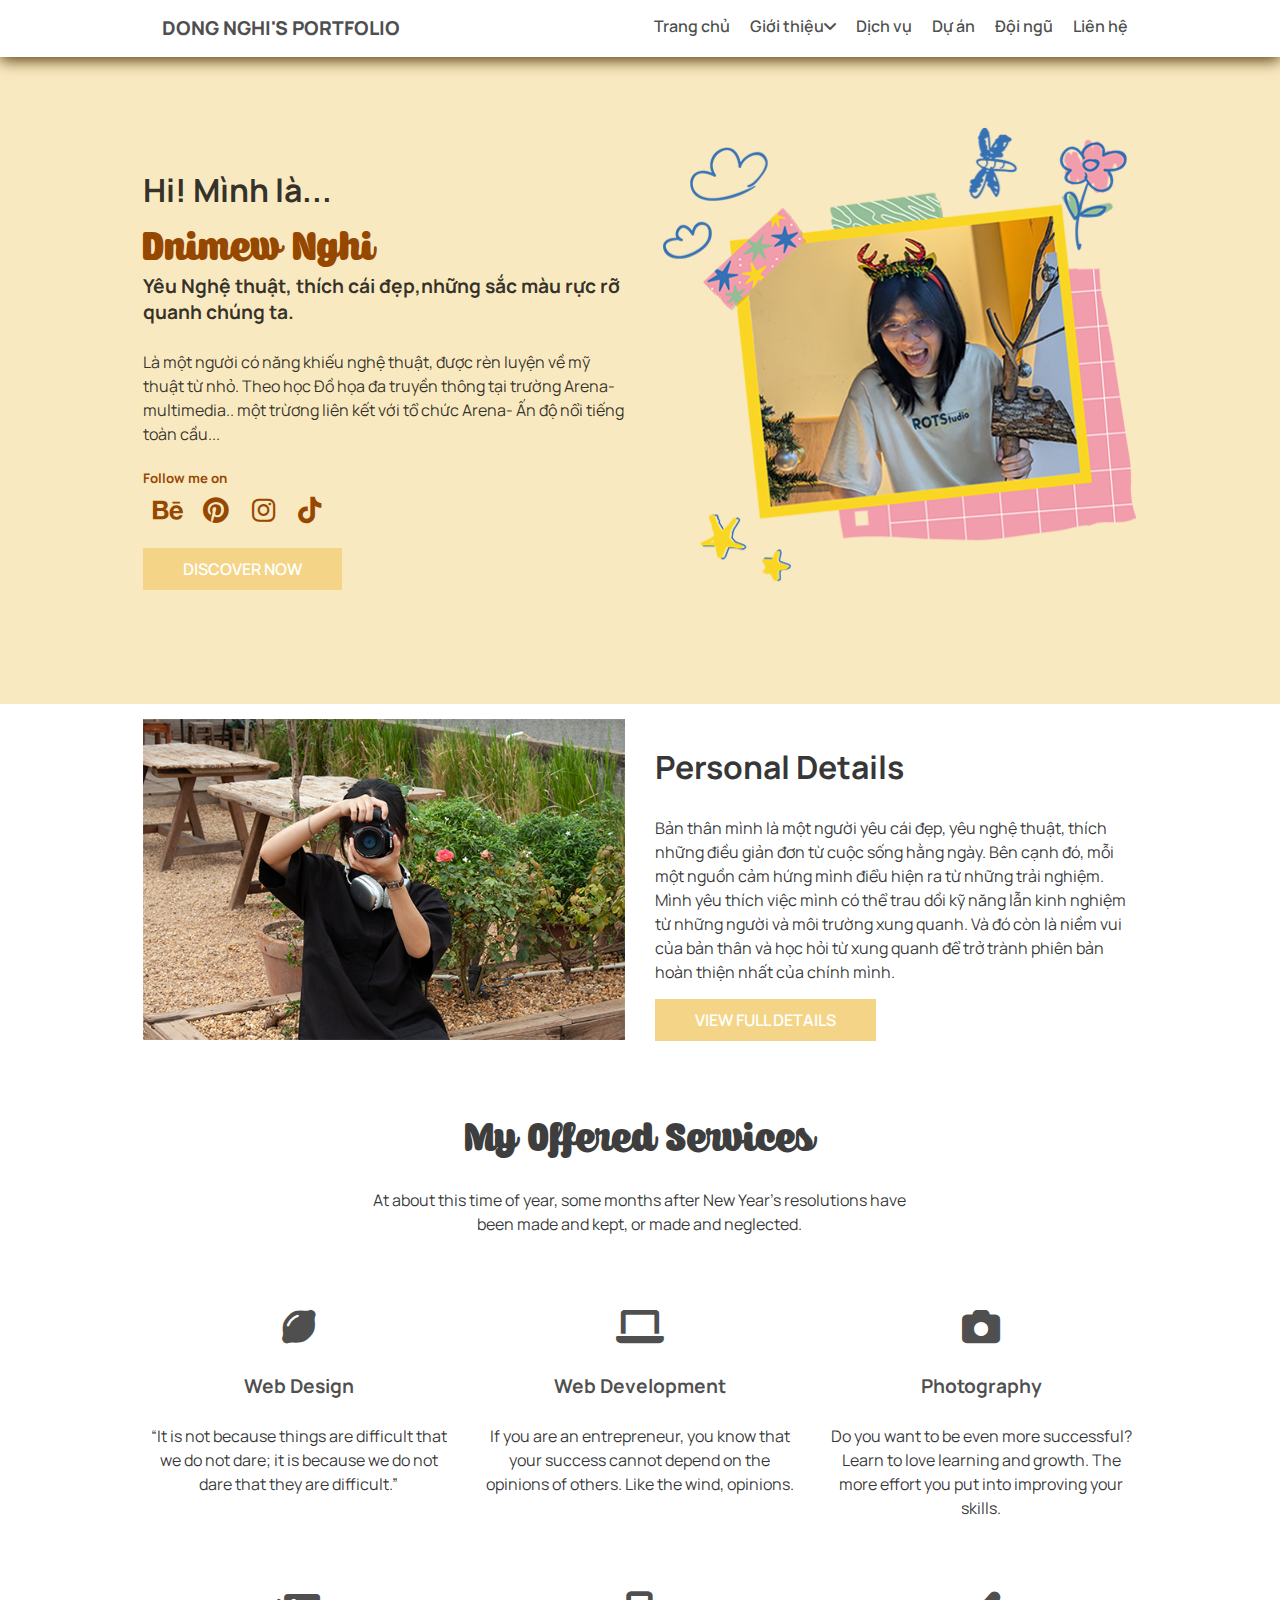
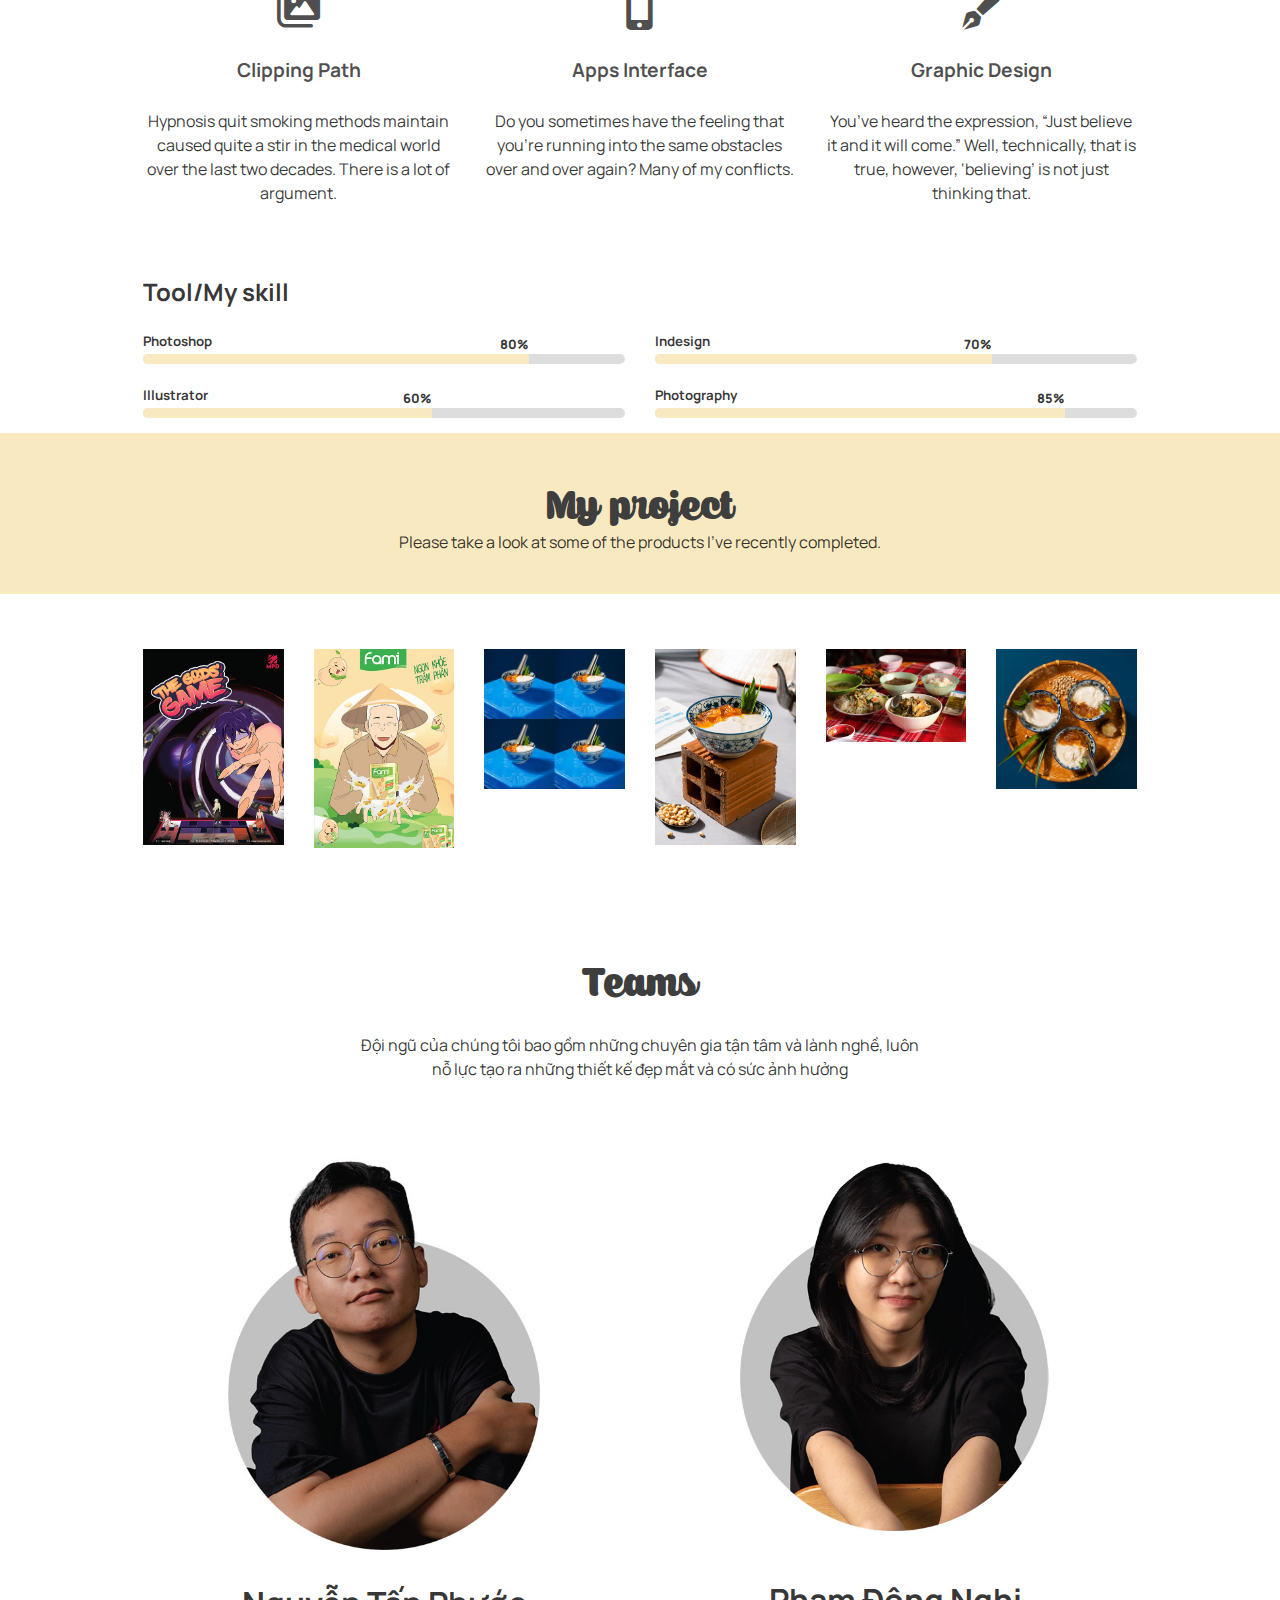
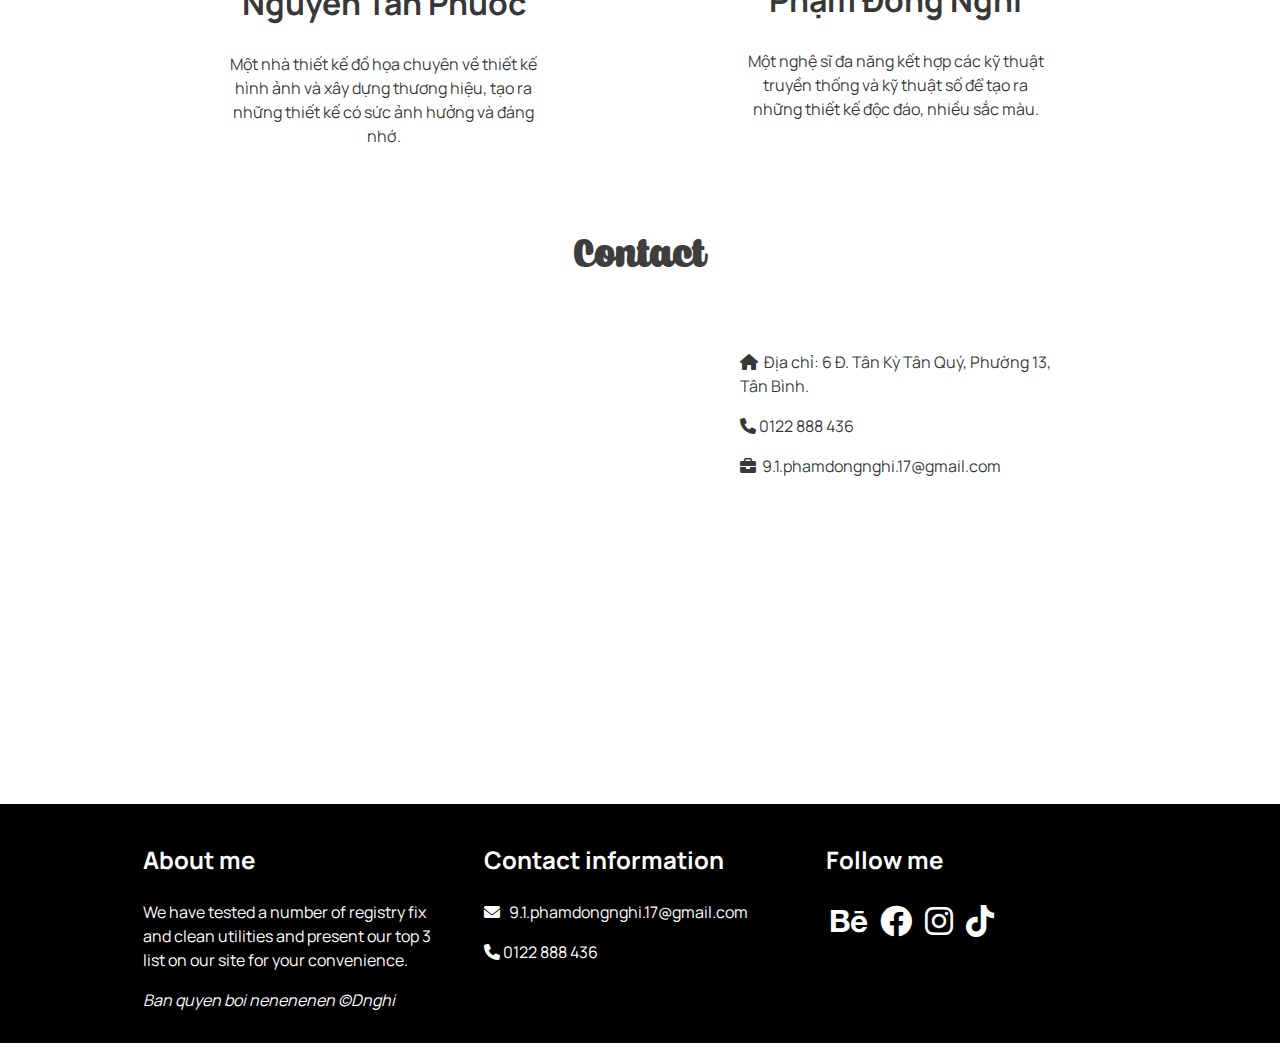
<file: index.html>
<!doctype html>
<html>
<head>
<meta charset="utf-8">
<meta name="viewport" content="width=device-width, initial-scale=1">
<title>Dni's Porfolio</title>
<link rel="icon" href="images/Asset 6@4x.png">
<link rel="stylesheet" href="css/MAIN-STYLE.css">
<link rel="stylesheet" href="css/all.css">
<link href="https://fonts.googleapis.com/css2?family=Material+Symbols+Outlined:wght@100&icon_names=favorite,home,search,settings" rel="stylesheet" />
<link rel="stylesheet" href="https://cdnjs.cloudflare.com/ajax/libs/font-awesome/6.0.0-beta3/css/all.min.css">
<link rel="stylesheet" href="dist/css/lightbox.css">
	</head>
<body>
<nav class="box-shadow-example text-menu">
  <div class="container "> 
	  <a href="index.html" class="nav-brand">DONG NGHI'S PORTFOLIO</a>
    <button type="button" class="btn-toggle" style="font-size: 20px"> &#9776; 
    <!--<span class="fa-solid fa-bars fa-lg"></span>--> 
    
	  </button>
    <div id="menu">
      <ul>
        <li><a href="index.html">Trang chủ</a></li>
        <li><a href="#" id="btn-dropdown">Giới thiệu<span class="fa-solid fa-angle-down"></span></a>
          <ul id="dropdown-menu">
            <li><a href="about.html#cv">My CV</a></li>
            <li><a href="about.html#skill">My skill</a></li>
           <!-- <li><a href="about.html#test">Cảm nhận</a></li>-->
          </ul>
        </li>
        <li><a href="service.html">Dịch vụ</a></li>
        <li><a href="project.html">Dự án</a></li>
        <li><a href="myteam.html">Đội ngũ</a></li>
        <li><a href="contact.html"> Liên hệ </a></li>
      </ul>
    </div>
  </div>
</nav>
<section id="hero" class="bg-primary-5">
  <div class="container">
    <div class="row align-item-center">
      <div class="col-12 col-md-6">
        <h2 class="mt-1 mb-55">Hi! Mình là...</h2>
        <h1 class="mb-5 mb-55"> <span class="text-primary">Dnimew Nghi</span></h1>
        <h4><span class="text-primary"></span>Yêu Nghệ thuật, thích cái đẹp,những sắc màu rực rỡ quanh chúng ta. </h4>
        <p>Là một người có năng khiếu nghệ thuật, được rèn luyện về mỹ thuật từ nhỏ. Theo học Đồ họa đa truyền thông tại trường Arena-multimedia.. một trừơng liên kết với tổ chức Arena- Ấn độ nổi tiếng toàn cầu... </p>
        
        <h5 class="ss-icon"><span class="text-primary">Follow me on</span><br>
          <a href="https://www.behance.net/gallery/214092505/D-an-Sem-1-B-NDTH-BOARDGAME-MPD" class="text-primary"> <i class="fa-brands fa-behance fa-2x "></i></a><a href="#"  class="text-primary"><i class="fa-brands fa-pinterest fa-2x "></i> </a> 
			<a href="https://www.instagram.com/dgnii.mdih_/" class="text-primary"><i class="fa-brands fa-instagram fa-2x "></i></a> 
			<a href="https://www.tiktok.com/@dn.ngi?is_from_webapp=1&sender_device=pc"  class="text-primary"><i class="fa-brands fa-tiktok fa-2x "></i></a> </h5>
        <p class="mt-5"><a href="#about" class="btn-primary btn"> discover now</a></p>
      </div>
      <div class="col-12 col-md-6"> <img src="images/nghiii.png" alt="" class="img-100 ml-2" > </div>
    </div>
  </div>
</section>
<section id="about" >
  <div class="container">
    <div class="row ">
      <div class="col-12 col-md-6"><img src="images/Untitled-2.png" alt="" class="img-100"></div>
      <div class="cccol-12 col-md-6">
      <!--  <h5>About Me</h5>-->
        <h2>Personal Details</h2>
        <p class="mb-5"> Bản thân mình là một người yêu cái đẹp, yêu nghệ thuật, thích những điều giản đơn từ cuộc sống hằng ngày. Bên cạnh đó, mỗi một nguồn cảm hứng mình điểu hiện ra từ những trải nghiệm. Mình yêu thích việc mình có thể trau dồi kỹ năng lẫn kinh nghiệm từ những người và môi trường xung quanh. Và đó còn là niềm vui của bản thân và học hỏi từ xung quanh để trở trành phiên bản hoàn thiện nhất của chính mình. 
          
          
        </p>
        <p><a href="#services" class="btn-primary btn ">View Full Details</a></p>
      </div>
    </div>
  </div>
</section>
	<section id="services">
	  <div class="container ">
		<div class="row ">
		  <div class="col-12 col-md-12 col-lg-7 mx-auto text-center ">
			<h1>My Offered Services</h1>
			<p>At about this time of year, some months after New Year’s resolutions have been made and kept, or made and neglected.</p>
		  </div>
		</div>
		<div class="row text-center">
		  <div class="col-12 col-md-6 col-lg-4">
			<h4><a href="#"> <i class="fa-solid fa-lemon fa-2x"></i><br>
			  <br>
			  Web Design</a></h4>
			<p> “It is not because things are difficult that we do not dare; it is because we do not dare that they are difficult.”</p>
		  </div>
		  <div class="col-12 col-md-6 col-lg-4">
			<h4><a href="#"><i class="fa-solid fa-laptop fa-2x"></i><br>
			  <br>
			  Web Development</a></h4>
			<p>If you are an entrepreneur, you know that your success cannot depend on the opinions of others. Like the wind, opinions.</p>
		  </div>
		  <div class="col-12 col-md-6 col-lg-4">
			<h4><a href="#"><i class="fa-solid fa-camera fa-2x "></i><br>
			  <br>
			  Photography</a></h4>
			<p>Do you want to be even more successful? Learn to love learning and growth. The more effort you put into improving your skills.</p>
		  </div>
		  <div class="col-12 col-md-6 col-lg-4">
			<h4><a href="#"><i class="fa-solid fa-images fa-2x"></i><br>
			  <br>
			  Clipping Path</a></h4>
			<p>Hypnosis quit smoking methods maintain caused quite a stir in the medical world over the last two decades. There is a lot of argument.</p>
		  </div>
		  <div class="col-12 col-md-6 col-lg-4">
			<h4><a href="#"><i class="fa-solid fa-mobile-screen-button fa-2x"></i><br>
			  <br>
			  Apps Interface</a></h4>
			<p>Do you sometimes have the feeling that you’re running into the same obstacles over and over again? Many of my conflicts.</p>
		  </div>
		  <div class="col-12 col-md-6 col-lg-4">
			<h4><a href="#"><i class="fa-solid fa-pen-fancy fa-2x"></i><br>
			  <br>
			  Graphic Design</a></h4>
			<p>You’ve heard the expression, “Just believe it and it will come.” Well, technically, that is true, however, ‘believing’ is not just thinking that.</p>
		  </div>
		</div>
	  </div>
	</section>
<div class="container">
	<div class="row align-item-end">
	<div class="col-12 col-md-6">
	<h3>Tool/My skill</h3>
<h5 class="mb-1">Photoshop</h5>	
	<div class="progress-bar">
		<div class="bg-primary-5 progress" style="width:80%">
		<span>80%</span>
		</div>
		</div>
<h5 class="mb-1">Illustrator</h5>	
	<div class="progress-bar">
		<div class="bg-primary-5 progress" style="width:60%">
		<span>60%</span>
		</div>
		</div>	
		</div>
	
	<div class="col-12 col-md-6">
<h5 class="mb-1">Indesign</h5>	
	<div class="progress-bar">
		<div class="bg-primary-5 progress" style="width:70%">
		<span>70%</span>
		</div>
		</div>
<h5 class="mb-1">Photography</h5>	
	<div class="progress-bar">
		<div class="bg-primary-5 progress" style="width:85%">
		<span>85%</span>
		</div>
		</div>	
		</div>
	</div>
	</div>
<section class="td-trang">
	<div class="text-center">
	<h1>My project</h1>
		<p>Please take a look at some of the products I’ve recently completed.</p>
	</div>
</section>
	<section id="project" class="py-40">
	<div class="container">
		<div class="row">
			<div class="col-6 col-md-3 col-lg-2">
				<a href="images/New folder/pos1@4x.jpg" data-lightbox="roadtrip" data-title="Poster Boardgame MPD" >
			<img src="images/New folder/pos1@4x.jpg" alt="" class="img-100">
			</a>
<!--		<h4>xin chao tui la meo</h4>-->
				
		</div>
		<div class="col-6 col-md-3 col-lg-2">
			<a href="images/New folder/1734180478774.jpg" data-lightbox="roadtrip" data-title="illustration" >
		<img src="images/New folder/1734180478774.jpg" alt="" class="img-100">
			</a>
		<!--<h4>xin chao tui la meo</h4>-->
		</div>
		<div class="col-6 col-md-3 col-lg-2">
			<a href="images/New folder/2.jpg" data-lightbox="roadtrip" data-title="TauHuConcept" >
		<img src="images/New folder/2.jpg" alt="" class="img-100">
			</a>
		<!--<h4>xin chao tui la meo </h4>-->
		</div>
			<div class="col-6 col-md-3 col-lg-2">
				<a href="images/New folder/7.jpg" data-lightbox="roadtrip" data-title="TauHuConcept" >
			<img src="images/New folder/7.jpg" alt="" class="img-100">
			</a>
<!--		<h4>xin chao tui la meo</h4>-->
		</div>
			
		<div class="col-6 col-md-3 col-lg-2">
			<a href="images/New folder/about/cúng-.jpg" data-lightbox="roadtrip" data-title="thocungphatme" >
		<img src="images/New folder/about/cúng-.jpg" alt="" class="img-100">
				</a>
<!--		<h4>xin chao tui la meo</h4>-->
		</div>
		<div class="col-6 col-md-3 col-lg-2">
		<a href="images/New folder/8.jpg" data-lightbox="roadtrip" data-title="TauHuConcept" >
			<img src="images/New folder/8.jpg" alt="" class="img-100">
			</a>
		<!--<h4>xin chao tui la meo</h4>-->
			
		</div>
			
			
		</div>
	</div>
	</section>
	
<section id="testimonial"></section>
<section id="team">
	<div class="container">
		<div class="row">
		
		  <div class="col-12 col-md-12 col-lg-7 mx-auto text-center ">
			<h1>Teams</h1>
			<p>Đội ngũ của chúng tôi bao gồm những chuyên gia tận tâm và lành nghề, luôn nỗ lực tạo ra những thiết kế đẹp mắt và có sức ảnh hưởng</p>
		  </div>
		
			<div class="col-12 col-md-12 col-lg-12 mx-auto text-center">		<!--<h1 class="text-highlight-1 mb-3"> Gặp gỡ <span>đội ngũ của chúng tôi</span> </h1>-->
				<!--<h4>Đội ngũ của chúng tôi bao gồm những chuyên gia tận tâm và lành nghề, luôn nỗ lực tạo ra những thiết kế đẹp mắt và có sức ảnh hưởng.</h4>-->
			</div>
			<div class="col-12 col-md-5 col-lg-4 mx-auto text-center">
			<img src="images/phuoc@4x.jpg" alt="phuoc" class="img-100">
				<h2>Nguyễn Tấn Phước</h2>
				<p>Một nhà thiết kế đồ họa chuyên về thiết kế hình ảnh và xây dựng thương hiệu, tạo ra những thiết kế có sức ảnh hưởng và đáng nhớ.</p>
			</div>
			<div class="col-12 col-md-5 col-lg-4 mx-auto text-center">
			<img src="images/nghi@4x.jpg" alt="nghi" class="img-100 mb-4">
				<h2>Phạm Đông Nghi</h2>
				<p>Một nghệ sĩ đa năng kết hợp các kỹ thuật truyền thống và kỹ thuật số để tạo ra những thiết kế độc đáo, nhiều sắc màu.</p>
			</div>
		</div>
	</div>
	</section>
<section id="contact"></section>
	<div class="container">
	<div class="row">
		 <div class="col-12 col-md-12 col-lg-7 mx-auto text-center ">
			<h1>Contact</h1>
			
		  </div>
	  <div class="col-12 col-md-7">
			<iframe src="https://www.google.com/maps/embed?pb=!1m18!1m12!1m3!1d6591.109851986282!2d106.63038296425565!3d10.80385442754362!2m3!1f0!2f0!3f0!3m2!1i1024!2i768!4f13.1!3m3!1m2!1s0x31752987a20d4471%3A0x108636426c82ae2f!2sArena%20Multimedia!5e0!3m2!1svi!2s!4v1734171869579!5m2!1svi!2s" width="100%" height="450" style="border:0;" allowfullscreen="" loading="lazy" referrerpolicy="no-referrer-when-downgrade"></iframe>
	  </div>
	  <div class="col-12 col-md-4">
		<p><i class="fa-solid fa-house"></i> &nbsp;Địa chỉ: 6 Đ. Tân Kỳ Tân Quý, Phường 13, Tân Bình.</p>
		<p><i class="fa-solid fa-phone"></i>&nbsp;0122 888 436</p>
		  <p><i class="fa-solid fa-briefcase"></i>&nbsp; 9.1.phamdongnghi.17@gmail.com</p>
		</div>
		</div>
	</div>
<footer class="bg-primary-6 text-light-white">
  <div class="container">
    <div class="row">
      <div class="col-12 col-md-6 col-lg-4">
        <h3>About me</h3>
        <p>We have tested a number of registry fix and clean utilities and present our top 3 list on our site for your convenience.</p>
        <p><i>Ban quyen boi nenenenen &copy;Dnghi</i></p>
      </div>
      <div class="col-12 col-md-6 col-lg-4">
       <h3>Contact information</h3>
        <p><i class="fa-solid fa-envelope"></i> &nbsp; 9.1.phamdongnghi.17@gmail.com</p>
        <p><i class="fa-solid fa-phone"></i>&nbsp;0122 888 436</p>
      </div>
      <div class="col-12 col-md-6 col-lg-4">
        <h3>Follow me</h3>
	  <p class="ss-icon-1 ">
		  <a href="https://www.behance.net/nghiphm7" class="text-light-white"><i class="fa-brands fa-behance fa-2x"></i></a>
		  <a href="https://www.facebook.com/bix.pham" class="text-light-white"><i class="fa-brands fa-facebook fa-2x"></i></a>
			<a href="https://www.instagram.com/dgnii.mdih_/" class="text-light-white"><i class="fa-brands fa-instagram fa-2x"></i></a>
			<a href="https://www.tiktok.com/@dn.ngi?is_from_webapp=1&sender_device=pc" class="text-light-white"><i class="fa-brands fa-tiktok fa-2x"></i></a>
			
		</p>
		  
      </div>
    </div>
  </div>
</footer>
<script src="https://ajax.googleapis.com/ajax/libs/jquery/3.7.1/jquery.min.js"></script>
<script> 
$(document).ready(function(){
  $(".btn-toggle").click(function(){
    $("#menu").slideToggle("fast");
  });
		$("#btn-dropdown").click(function(){
    $("#dropdown-menu").slideToggle("fast");
  });
});
</script>
	<script type="text/javascript" src="dist/js/lightbox.min.js"></script>

</body>
</html>
</file>
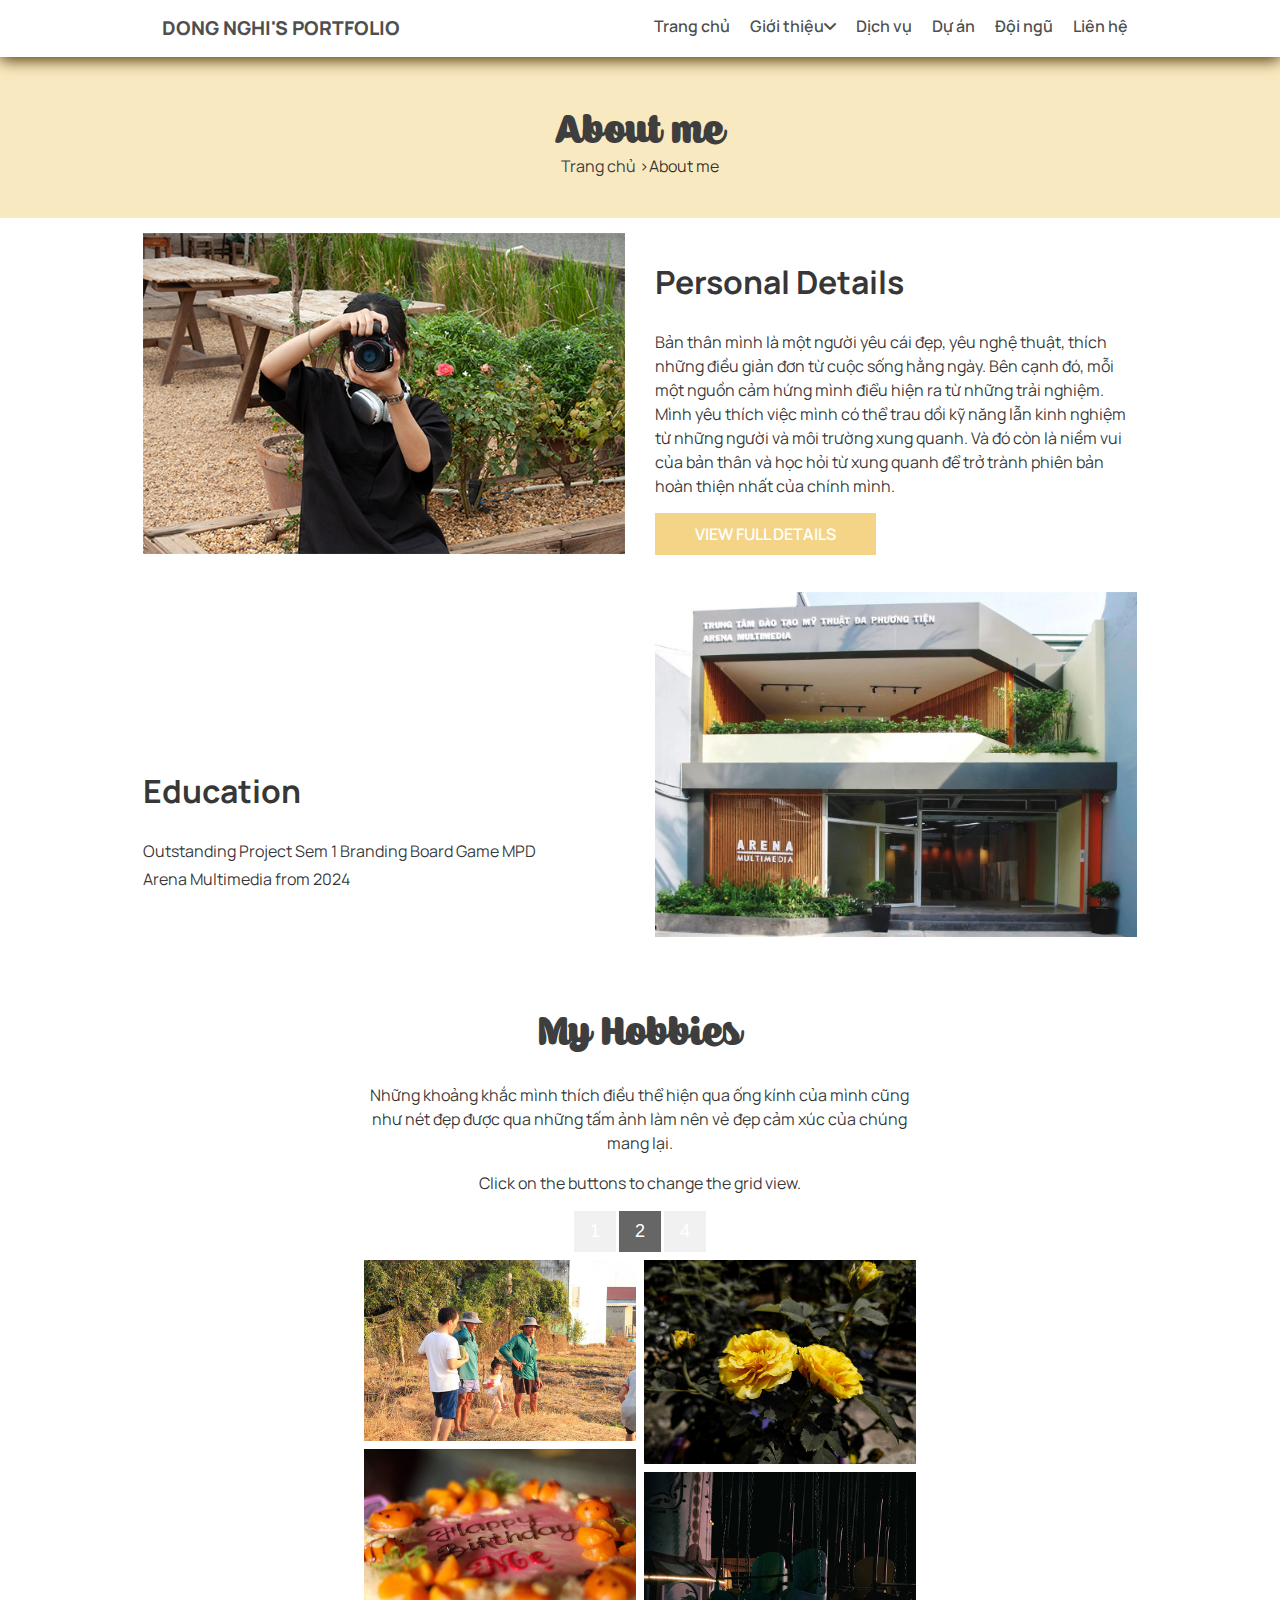
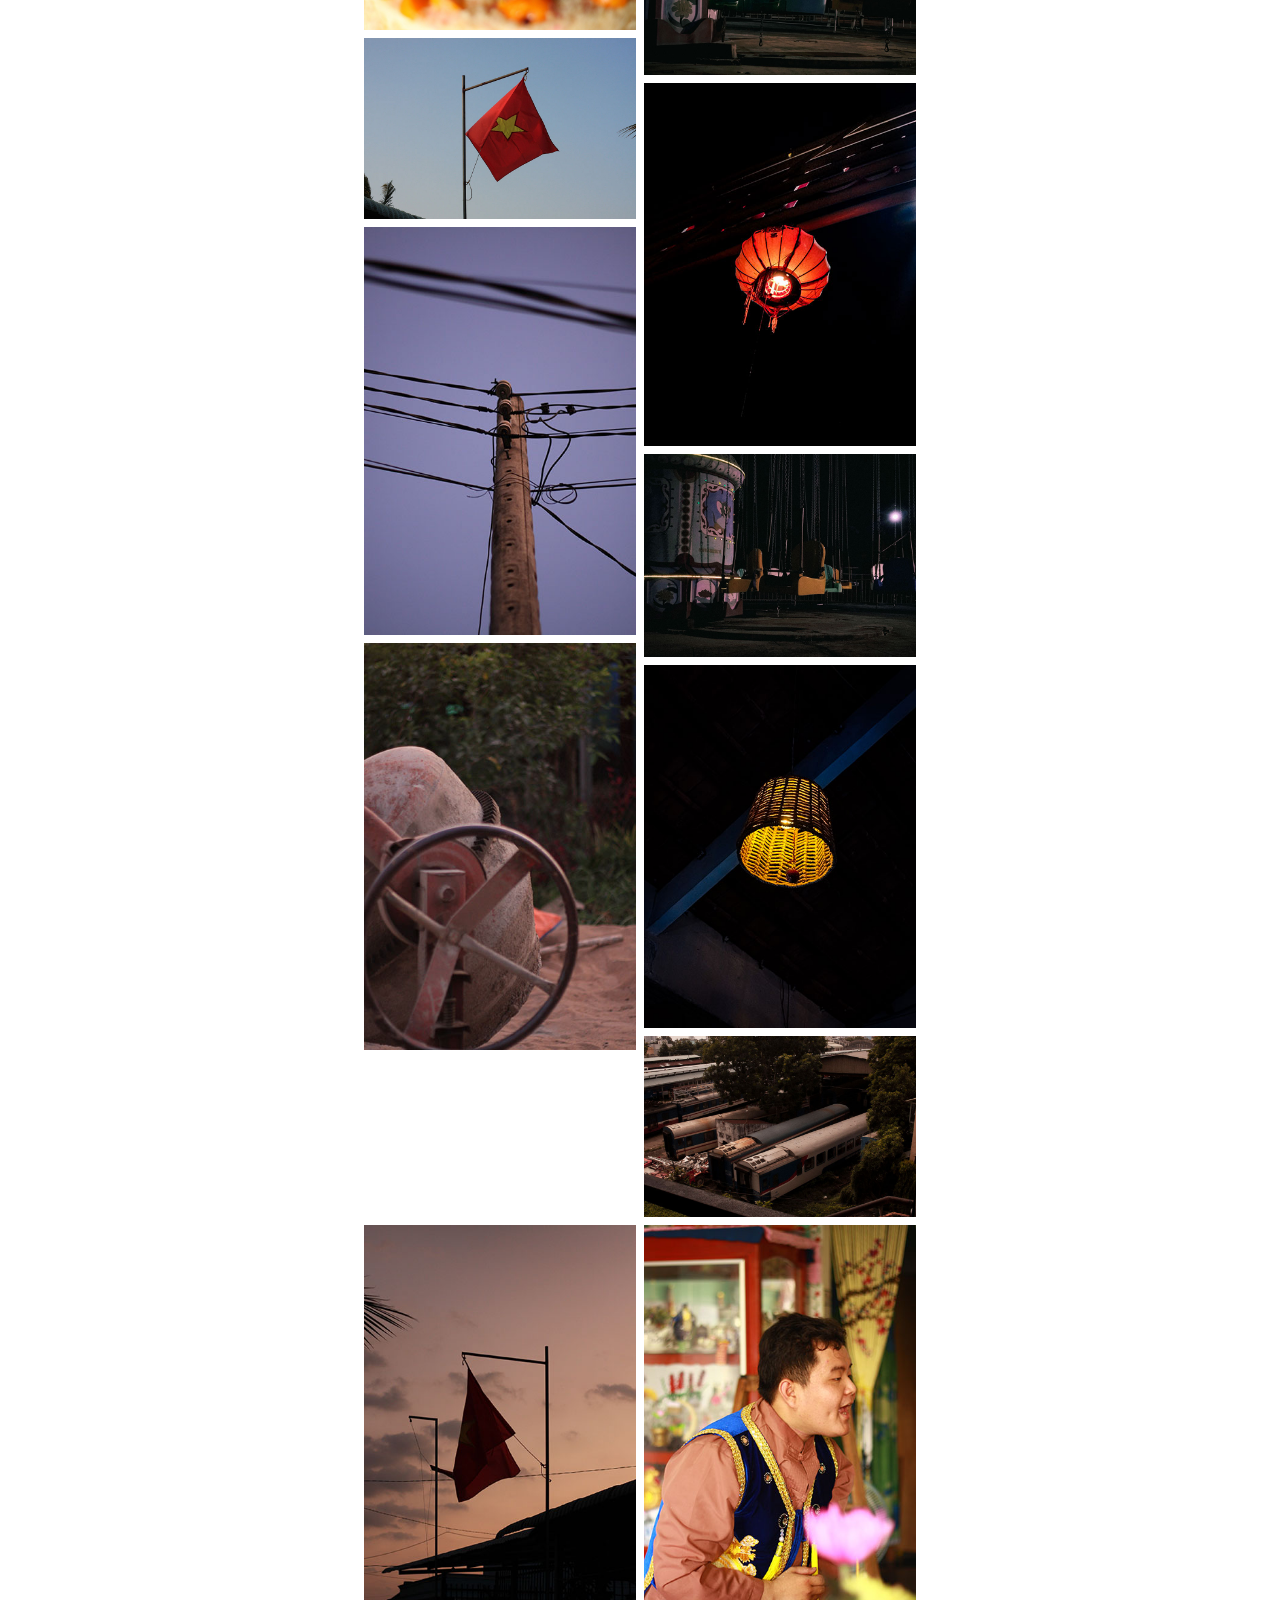
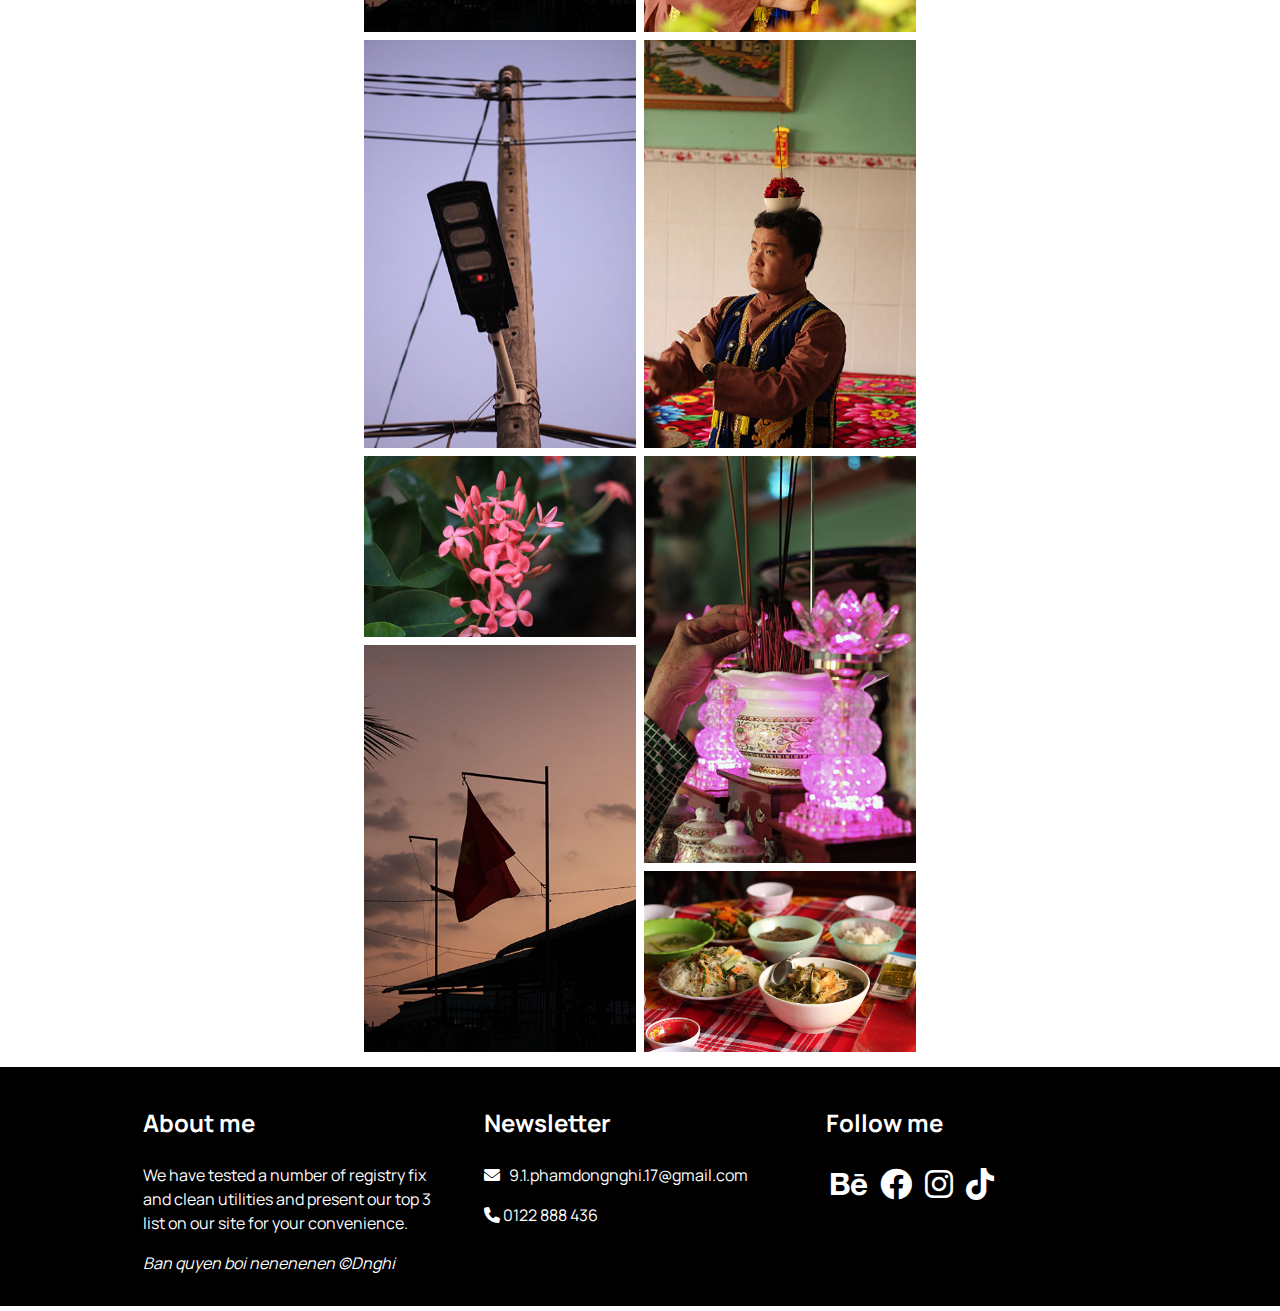
<file: about.html>
<!doctype html>
<html>
<head>
<meta charset="utf-8">
<meta name="viewport" content="width=device-width, initial-scale=1">
<title>Dni's Porfolio</title>
<link rel="icon" href="images/Asset 6@4x.png">
<link rel="stylesheet" href="css/MAIN-STYLE.css">
<link rel="stylesheet" href="css/all.css">
<link href="https://fonts.googleapis.com/css2?family=Material+Symbols+Outlined:wght@100&icon_names=favorite,home,search,settings" rel="stylesheet" />
<link rel="stylesheet" href="https://cdnjs.cloudflare.com/ajax/libs/font-awesome/6.0.0-beta3/css/all.min.css">
</head>
<nav class="box-shadow-example text-menu ">
  <div class="container"> <a href="index.html" class="nav-brand">DONG NGHI'S PORTFOLIO</a>
    <button type="button" class="btn-toggle" style="font-size: 20px"> &#9776; 
    <!--<span class="fa-solid fa-bars fa-lg"></span>--> 
    
    </button>
    <div id="menu">
      <ul>
        <li><a href="index.html">Trang chủ</a></li>
        <li><a href="#" id="btn-dropdown">Giới thiệu<span class="fa-solid fa-angle-down"></span></a>
          <ul id="dropdown-menu">
            <li><a href="about.html#cv">My CV</a></li>
            <li><a href="about.html#skill">My skill</a></li>
            <!--<li><a href="about.html#test">Cảm nhận</a></li>-->
          </ul>
        </li>
        <li><a href="service.html">Dịch vụ</a></li>
        <li><a href="project.html">Dự án</a></li>
        <li><a href="myteam.html">Đội ngũ</a></li>
        <li><a href="contact.html"> Liên hệ </a></li>
      </ul>
    </div>
  </div>
</nav>
<body>
<section class="td-trang">
	<div class="text-center">
	<h1>About me</h1>
		<p><a href="index.html" class="text-1 ">Trang chủ</a> &gt;About me</p>
	</div>
</section>
	<section id="about" class="">
  <div class="container">
    <div class="row">
      <div class="col-12 col-md-6"><img src="images/Untitled-2.png" alt="" class="img-100"></div>
      <div class="col-12 col-md-6">
        <h2>Personal Details</h2>
        <p class="mb-5"> Bản thân mình là một người yêu cái đẹp, yêu nghệ thuật, thích những điều giản đơn từ cuộc sống hằng ngày. Bên cạnh đó, mỗi một nguồn cảm hứng mình điểu hiện ra từ những trải nghiệm. Mình yêu thích việc mình có thể trau dồi kỹ năng lẫn kinh nghiệm từ những người và môi trường xung quanh. Và đó còn là niềm vui của bản thân và học hỏi từ xung quanh để trở trành phiên bản hoàn thiện nhất của chính mình. 
        </p>
        <p><a href="#my-hobbies" class="btn-primary btn ">View Full Details</a></p>
      </div>
    </div>
  </div>
</section>
	<div class="container">
		<div class="row flex-row-reverse">
			<div class="col-12 col-md-6">
			<img src="images/Cong-arena-tan-binh.png" alt="" class="img-100">	
			</div>
		<div class="col-12 col-md-6 text">
			<h2>Education</h2>
			<p class="mb-33">Outstanding Project Sem 1 Branding Board Game MPD</p>
			<p >Arena Multimedia from 2024</p>
		</div>
	</div>
		</div>
	<section id="my-hobbies">
	<div class="container ">
		<div class="row ">
		  <div class="col-12 col-md-12 col-lg-7 mx-auto text-center ">
			  <h1>My Hobbies</h1>
			  <p>Những khoảng khắc mình thích điều thể hiện qua ống kính của mình cũng như nét đẹp được qua những tấm ảnh làm nên vẻ đẹp cảm xúc của chúng mang lại. </p>
			  <div class="header" id="myHeader">
				  <p>Click on the buttons to change the grid view.</p>
  <button class="btn-1" onclick="one()">1</button>
  <button class="btn-1 active-1" onclick="two()">2</button>
  <button class="btn-1" onclick="four()">4</button>
</div>

<!-- Photo Grid -->
<div class="row-1"> 
  <div class="column">
    <img src="images/New folder/about/1734202109581.jpg" alt="" style="width:100%">
    <!--<img src="images/New folder/about/1734202109600.jpg" style="width:100%">-->
   <!-- <img src="images/New folder/about/1734202109617.jpg" style="width:100%">-->
    <img src="images/New folder/about/1734202002433.jpg" alt="" style="width:100%">
    <img src="images/New folder/about/1734202071452.jpg" alt="" style="width:100%">
    <img src="images/New folder/about/1734202035699.jpg" alt="" style="width:100%">
    <img src="images/New folder/about/1734202035688.jpg" alt="" style="width:100%">
  </div>
  <div class="column">
    <img src="images/New folder/about/1734201925931.jpg" alt="" style="width:100%">
    <img src="images/New folder/about/1734201925915.jpg" alt="" style="width:100%">
    <img src="images/New folder/about/1734201925897.jpg" alt="" style="width:100%">
    <img src="images/New folder/about/1734201925871.jpg" alt="" style="width:100%">
    <img src="images/New folder/about/1734201925860.jpg" alt="" style="width:100%">
    <img src="images/New folder/IMG_3037.jpg" alt="" style="width:100%">
  </div>  
  <div class="column">
    <img src="images/New folder/about/1734202035666.jpg" alt="" style="width:100%">
    <img src="images/New folder/about/1734202035677.jpg" alt="" style="width:100%">
    <img src="images/New folder/about/1734202071465.jpg" alt="" style="width:100%">
    <img src="images/New folder/about/1734202035666.jpg" alt="" style="width:100%">
   
   
    
  </div>
  <div class="column">
    <img src="images/New folder/about/IMG_1677.jpg" alt="" style="width:100%">
	  <img src="images/New folder/about/IMG_1617.jpg" alt="" style="width:100%">
	  <img src="images/New folder/about/IMG_1570.jpg" alt="" style="width:100%">
	   <img src="images/New folder/about/cúng-.jpg" alt="" style="width:100%">
    <!--<img src="/w3images/mountainskies.jpg" style="width:100%">
    <img src="/w3images/rocks.jpg" style="width:100%">
    <img src="/w3images/underwater.jpg" style="width:100%">-->
  </div>
</div>
			</div>
		</div>
		</div>
		<!-- Header -->

		
	</section>
	<footer class="bg-primary-6 text-light-white">
  <div class="container">
    <div class="row">
      <div class="col-12 col-md-6 col-lg-4">
        <h3>About me</h3>
        <p>We have tested a number of registry fix and clean utilities and present our top 3 list on our site for your convenience.</p>
        <p><i>Ban quyen boi nenenenen &copy;Dnghi</i></p>
      </div>
      <div class="col-12 col-md-6 col-lg-4">
        <h3>Newsletter</h3>
        <p><i class="fa-solid fa-envelope"></i> &nbsp; 9.1.phamdongnghi.17@gmail.com</p>
        <p><i class="fa-solid fa-phone"></i>&nbsp;0122 888 436</p>
      </div>
      <div class="col-12 col-md-6 col-lg-4">
        <h3>Follow me</h3>
	  <p class="ss-icon-1 ">
		  <a href="https://www.behance.net/gallery/214092505/D-an-Sem-1-B-NDTH-BOARDGAME-MPD" class="text-light-white"><i class="fa-brands fa-behance fa-2x"></i></a>
		  <a href="https://www.facebook.com/bix.pham" class="text-light-white"><i class="fa-brands fa-facebook fa-2x"></i></a>
			<a href="https://www.instagram.com/dgnii.mdih_/" class="text-light-white"><i class="fa-brands fa-instagram fa-2x"></i></a>
			<a href="https://www.tiktok.com/@dn.ngi?is_from_webapp=1&sender_device=pc" class="text-light-white"><i class="fa-brands fa-tiktok fa-2x"></i></a>
			
		</p>
		  
      </div>
    </div>
  </div>
		</footer>
	<script src="https://ajax.googleapis.com/ajax/libs/jquery/3.7.1/jquery.min.js"></script>
<script>
	
	
$(document).ready(function(){
  $(".btn-toggle").click(function(){
    $("#menu").slideToggle("fast");
  });
		$("#btn-dropdown").click(function(){
    $("#dropdown-menu").slideToggle("fast");
  });
});
</script>
<script>
// Get the elements with class="column"
var elements = document.getElementsByClassName("column");

// Declare a loop variable
var i;

// Full-width images
function one() {
    for (i = 0; i < elements.length; i++) {
    elements[i].style.msFlex = "100%";  // IE10
    elements[i].style.flex = "100%";
  }
}

// Two images side by side
function two() {
  for (i = 0; i < elements.length; i++) {
    elements[i].style.msFlex = "50%";  // IE10
    elements[i].style.flex = "50%";
  }
}

// Four images side by side
function four() {
  for (i = 0; i < elements.length; i++) {
    elements[i].style.msFlex = "25%";  // IE10
    elements[i].style.flex = "25%";
  }
}

// Add active class to the current button (highlight it)
var header = document.getElementById("myHeader");
var btns = header.getElementsByClassName("btn");
for (var i = 0; i < btns.length; i++) {
  btns[i].addEventListener("click", function() {
    var current = document.getElementsByClassName("active");
    current[0].className = current[0].className.replace(" active", "");
    this.className += " active";
  });
}
</script>
	<script type="text/javascript" src="dist/js/lightbox.min.js"></script>
</body>
</html>
</file>
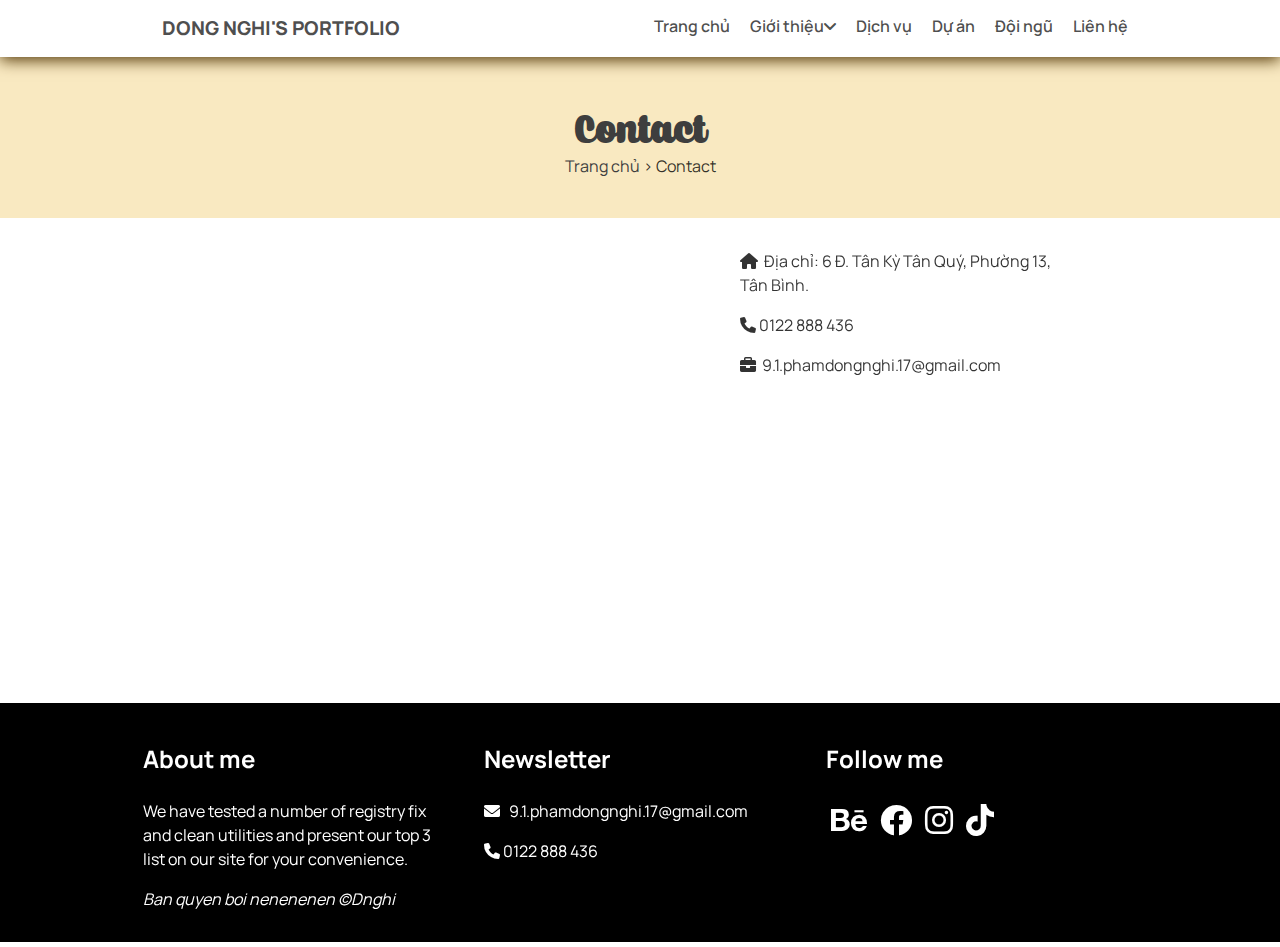
<file: contact.html>
<!doctype html>
<html>
<head>
<meta charset="utf-8">
<meta name="viewport" content="width=device-width, initial-scale=1">
<title>Dni's Porfolio</title>
<link rel="icon" href="images/Asset 6@4x.png">
<link rel="stylesheet" href="css/MAIN-STYLE.css">
<link rel="stylesheet" href="css/all.css">
<link href="https://fonts.googleapis.com/css2?family=Material+Symbols+Outlined:wght@100&icon_names=favorite,home,search,settings" rel="stylesheet" />
<link rel="stylesheet" href="https://cdnjs.cloudflare.com/ajax/libs/font-awesome/6.0.0-beta3/css/all.min.css">
</head>
	<nav class="box-shadow-example text-menu ">
  <div class="container"> <a href="index.html" class="nav-brand">DONG NGHI'S PORTFOLIO</a>
    <button type="button" class="btn-toggle" style="font-size: 20px"> &#9776; 
    <!--<span class="fa-solid fa-bars fa-lg"></span>--> 
    
    </button>
    <div id="menu">
      <ul>
        <li><a href="index.html">Trang chủ</a></li>
        <li><a href="#" id="btn-dropdown">Giới thiệu<span class="fa-solid fa-angle-down"></span></a>
          <ul id="dropdown-menu">
            <li><a href="about.html#cv">My CV</a></li>
            <li><a href="about.html#skill">My skill</a></li>
           <!-- <li><a href="about.html#test">Cảm nhận</a></li>-->
          </ul>
        </li>
        <li><a href="service.html">Dịch vụ</a></li>
        <li><a href="project.html">Dự án</a></li>
        <li><a href="myteam.html">Đội ngũ</a></li>
        <li><a href="contact.html"> Liên hệ </a></li>
      </ul>
    </div>
  </div>
</nav>
<body>
<section class="td-trang">
	<div class="text-center">
	<h1>Contact</h1>
		<p><a href="index.html" class="text-1 ">Trang chủ</a> &gt; Contact</p>
	</div>
</section>	
	<div class="container">
	<div class="row">
	  <div class="col-12 col-md-7">
			<iframe src="https://www.google.com/maps/embed?pb=!1m18!1m12!1m3!1d6591.109851986282!2d106.63038296425565!3d10.80385442754362!2m3!1f0!2f0!3f0!3m2!1i1024!2i768!4f13.1!3m3!1m2!1s0x31752987a20d4471%3A0x108636426c82ae2f!2sArena%20Multimedia!5e0!3m2!1svi!2s!4v1734171869579!5m2!1svi!2s" width="100%" height="450" style="border:0;" allowfullscreen="" loading="lazy" referrerpolicy="no-referrer-when-downgrade"></iframe>
	  </div>
	  <div class="col-12 col-md-4">
		<p><i class="fa-solid fa-house"></i> &nbsp;Địa chỉ: 6 Đ. Tân Kỳ Tân Quý, Phường 13, Tân Bình.</p>
		<p><i class="fa-solid fa-phone"></i>&nbsp;0122 888 436</p>
		  <p><i class="fa-solid fa-briefcase"></i>&nbsp; 9.1.phamdongnghi.17@gmail.com</p>
		</div>
		</div>
	</div>
<footer class="bg-primary-6 text-light-white">
  <div class="container">
    <div class="row">
      <div class="col-12 col-md-6 col-lg-4">
        <h3>About me</h3>
        <p>We have tested a number of registry fix and clean utilities and present our top 3 list on our site for your convenience.</p>
        <p><i>Ban quyen boi nenenenen &copy;Dnghi</i></p>
      </div>
      <div class="col-12 col-md-6 col-lg-4">
        <h3>Newsletter</h3>
        <p><i class="fa-solid fa-envelope"></i> &nbsp; 9.1.phamdongnghi.17@gmail.com</p>
        <p><i class="fa-solid fa-phone"></i>&nbsp;0122 888 436</p>
      </div>
      <div class="col-12 col-md-6 col-lg-4">
        <h3>Follow me</h3>
	  <p class="ss-icon-1 ">
		  <a href="https://www.behance.net/gallery/214092505/D-an-Sem-1-B-NDTH-BOARDGAME-MPD" class="text-light-white"><i class="fa-brands fa-behance fa-2x"></i></a>
		  <a href="https://www.facebook.com/bix.pham" class="text-light-white"><i class="fa-brands fa-facebook fa-2x"></i></a>
			<a href="https://www.instagram.com/dgnii.mdih_/" class="text-light-white"><i class="fa-brands fa-instagram fa-2x"></i></a>
			<a href="https://www.tiktok.com/@dn.ngi?is_from_webapp=1&sender_device=pc" class="text-light-white"><i class="fa-brands fa-tiktok fa-2x"></i></a>
			
		</p>
		  
      </div>
    </div>
  </div>
	</footer>
	<script src="https://ajax.googleapis.com/ajax/libs/jquery/3.7.1/jquery.min.js"></script>
<script> 
$(document).ready(function(){
  $(".btn-toggle").click(function(){
    $("#menu").slideToggle("fast");
  });
		$("#btn-dropdown").click(function(){
    $("#dropdown-menu").slideToggle("fast");
  });
});
</script>
	</body>
</html>
</file>
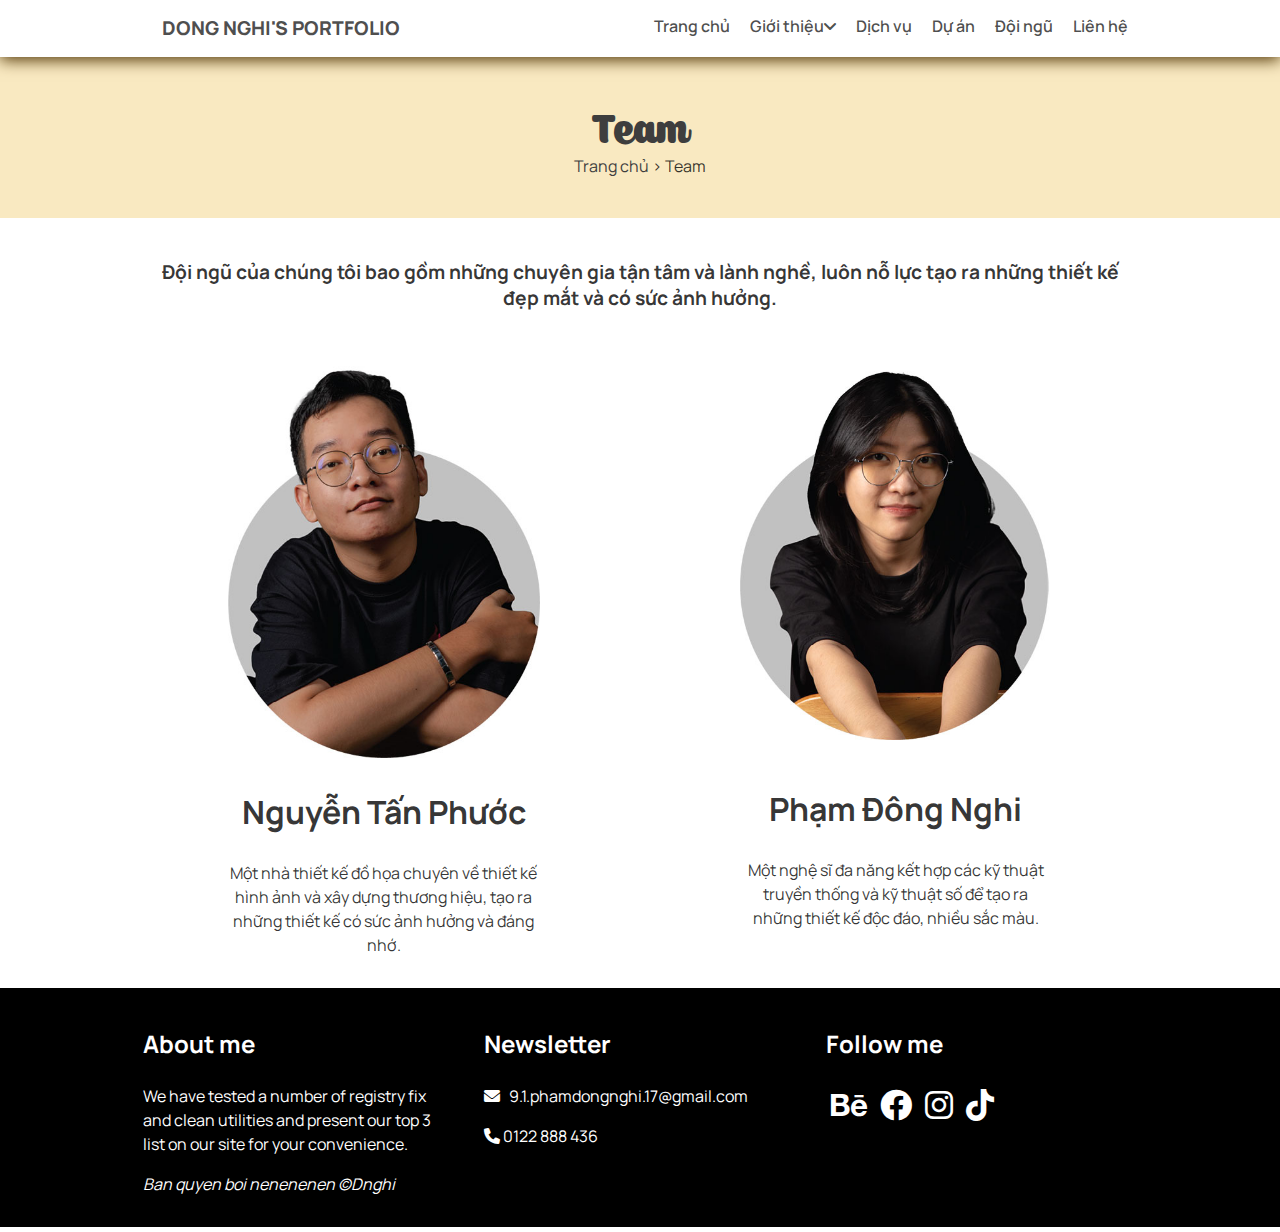
<file: myteam.html>
<!doctype html>
<html>
<head>
<meta charset="utf-8">
<meta name="viewport" content="width=device-width, initial-scale=1">
<title>Dni's Porfolio</title>
<link rel="icon" href="images/Asset 6@4x.png">
<link rel="stylesheet" href="css/MAIN-STYLE.css">
<link rel="stylesheet" href="css/all.css">
<link href="https://fonts.googleapis.com/css2?family=Material+Symbols+Outlined:wght@100&icon_names=favorite,home,search,settings" rel="stylesheet" />
<link rel="stylesheet" href="https://cdnjs.cloudflare.com/ajax/libs/font-awesome/6.0.0-beta3/css/all.min.css">
</head>
	<nav class="box-shadow-example text-menu ">
  <div class="container"> <a href="index.html" class="nav-brand">DONG NGHI'S PORTFOLIO</a>
    <button type="button" class="btn-toggle" style="font-size: 20px"> &#9776; 
    <!--<span class="fa-solid fa-bars fa-lg"></span>--> 
    
    </button>
    <div id="menu">
      <ul>
        <li><a href="index.html">Trang chủ</a></li>
        <li><a href="#" id="btn-dropdown">Giới thiệu<span class="fa-solid fa-angle-down"></span></a>
          <ul id="dropdown-menu">
            <li><a href="about.html#cv">My CV</a></li>
            <li><a href="about.html#skill">My skill</a></li>
           <!-- <li><a href="about.html#test">Cảm nhận</a></li>-->
          </ul>
        </li>
        <li><a href="service.html">Dịch vụ</a></li>
        <li><a href="project.html">Dự án</a></li>
        <li><a href="myteam.html">Đội ngũ</a></li>
        <li><a href="contact.html"> Liên hệ </a></li>
      </ul>
    </div>
  </div>
</nav>
	
	
	
<body>
<section class="td-trang">
	<div class="text-center">
	<h1>Team</h1>
		<p><a href="index.html" class="text-1 ">Trang chủ</a> &gt; Team</p>
	</div>
</section>	
	<section id="team">
	<div class="container">
		<div class="row">
			<div class="col-12 col-md-12 col-lg-12 mx-auto text-center">		<!--<h1 class="text-highlight-1 mb-3"> Gặp gỡ <span>đội ngũ của chúng tôi</span> </h1>-->
				<h4>Đội ngũ của chúng tôi bao gồm những chuyên gia tận tâm và lành nghề, luôn nỗ lực tạo ra những thiết kế đẹp mắt và có sức ảnh hưởng.</h4>
			</div>
			<div class="col-12 col-md-5 col-lg-4 mx-auto text-center">
			<img src="images/phuoc@4x.jpg" alt="phuoc" class="img-100">
				<h2>Nguyễn Tấn Phước</h2>
				<p>Một nhà thiết kế đồ họa chuyên về thiết kế hình ảnh và xây dựng thương hiệu, tạo ra những thiết kế có sức ảnh hưởng và đáng nhớ.</p>
			</div>
			<div class="col-12 col-md-5 col-lg-4 mx-auto text-center">
			<img src="images/nghi@4x.jpg" alt="nghi" class="img-100 mb-4">
				<h2>Phạm Đông Nghi</h2>
				<p>Một nghệ sĩ đa năng kết hợp các kỹ thuật truyền thống và kỹ thuật số để tạo ra những thiết kế độc đáo, nhiều sắc màu.</p>
			</div>
		</div>
	</div>
	</section>
	
	
	
	
<footer class="bg-primary-6 text-light-white">
  <div class="container">
    <div class="row">
      <div class="col-12 col-md-6 col-lg-4">
        <h3>About me</h3>
        <p>We have tested a number of registry fix and clean utilities and present our top 3 list on our site for your convenience.</p>
        <p><i>Ban quyen boi nenenenen &copy;Dnghi</i></p>
      </div>
      <div class="col-12 col-md-6 col-lg-4">
        <h3>Newsletter</h3>
        <p><i class="fa-solid fa-envelope"></i> &nbsp; 9.1.phamdongnghi.17@gmail.com</p>
        <p><i class="fa-solid fa-phone"></i>&nbsp;0122 888 436</p>
      </div>
      <div class="col-12 col-md-6 col-lg-4">
        <h3>Follow me</h3>
	  <p class="ss-icon-1 ">
		  <a href="https://www.behance.net/gallery/214092505/D-an-Sem-1-B-NDTH-BOARDGAME-MPD" class="text-light-white"><i class="fa-brands fa-behance fa-2x"></i></a>
		  <a href="https://www.facebook.com/bix.pham" class="text-light-white"><i class="fa-brands fa-facebook fa-2x"></i></a>
			<a href="https://www.instagram.com/dgnii.mdih_/" class="text-light-white"><i class="fa-brands fa-instagram fa-2x"></i></a>
			<a href="https://www.tiktok.com/@dn.ngi?is_from_webapp=1&sender_device=pc" class="text-light-white"><i class="fa-brands fa-tiktok fa-2x"></i></a>
			
		</p>
		  
      </div>
    </div>
  </div>
	</footer>
	<script src="https://ajax.googleapis.com/ajax/libs/jquery/3.7.1/jquery.min.js"></script>
<script> 
$(document).ready(function(){
  $(".btn-toggle").click(function(){
    $("#menu").slideToggle("fast");
  });
		$("#btn-dropdown").click(function(){
    $("#dropdown-menu").slideToggle("fast");
  });
});
</script>
	
	</body>
</html>
</file>
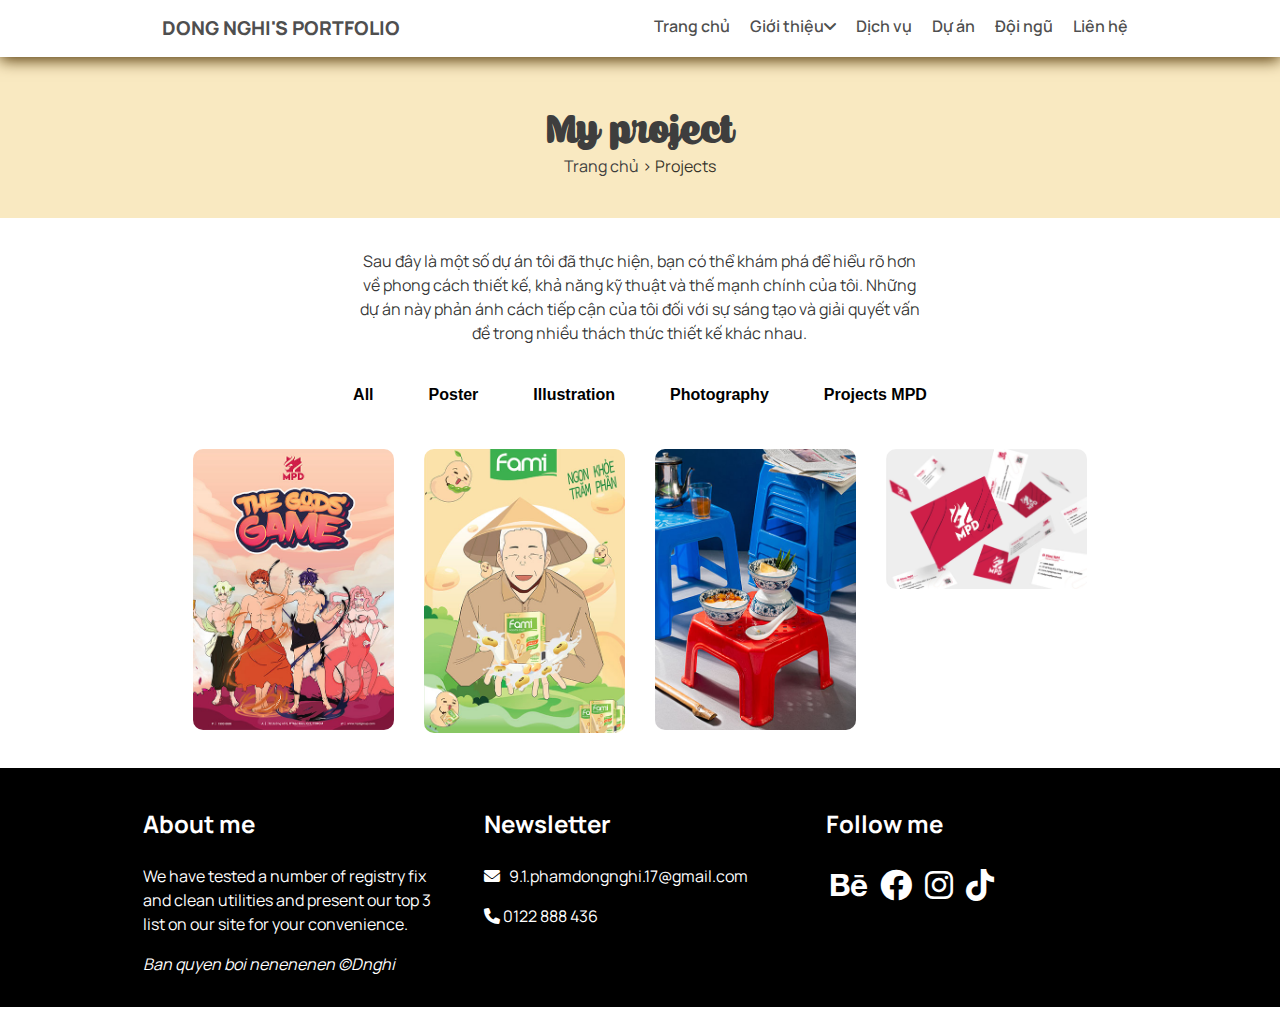
<file: project.html>
<!doctype html>
<html>
<head>
<meta charset="utf-8">
<meta name="viewport" content="width=device-width, initial-scale=1">
<title>Dni's Porfolio</title>
<link rel="icon" href="images/Asset 6@4x.png">
<link rel="stylesheet" href="css/MAIN-STYLE.css">
<link rel="stylesheet" href="css/all.css">
<link href="https://fonts.googleapis.com/css2?family=Material+Symbols+Outlined:wght@100&icon_names=favorite,home,search,settings" rel="stylesheet" />
<link rel="stylesheet" href="https://cdnjs.cloudflare.com/ajax/libs/font-awesome/6.0.0-beta3/css/all.min.css">
</head>
	<nav class="box-shadow-example text-menu ">
  <div class="container"> <a href="index.html" class="nav-brand">DONG NGHI'S PORTFOLIO</a>
    <button type="button" class="btn-toggle" style="font-size: 20px"> &#9776; 
    <!--<span class="fa-solid fa-bars fa-lg"></span>--> 
    
    </button>
    <div id="menu">
      <ul>
        <li><a href="index.html">Trang chủ</a></li>
        <li><a href="#" id="btn-dropdown">Giới thiệu<span class="fa-solid fa-angle-down"></span></a>
          <ul id="dropdown-menu">
            <li><a href="about.html#cv">My CV</a></li>
            <li><a href="about.html#skill">My skill</a></li>
            <!--<li><a href="about.html#test">Cảm nhận</a></li>-->
          </ul>
        </li>
        <li><a href="service.html">Dịch vụ</a></li>
        <li><a href="project.html">Dự án</a></li>
        <li><a href="myteam.html">Đội ngũ</a></li>
        <li><a href="contact.html"> Liên hệ </a></li>
      </ul>
    </div>
  </div>
</nav>
	
<body>
<section class="td-trang">
	<div class="text-center">
	<h1>My project</h1>
		<p><a href="index.html" class="text-1 ">Trang chủ</a> &gt; Projects</p>
	</div>
</section>	
	<!-- Tab điều hướng -->
	<div class="container">
		<div class="row">
			<div class="col-12 col-md-12 col-lg-7 mx-auto text-center">
				<p>Sau đây là một số dự án tôi đã thực hiện, bạn có thể khám phá để hiểu rõ hơn về phong cách thiết kế, khả năng kỹ thuật và thế mạnh chính của tôi. Những dự án này phản ánh cách tiếp cận của tôi đối với sự sáng tạo và giải quyết vấn đề trong nhiều thách thức thiết kế khác nhau.

</p>
			
			</div>
		</div>
	
	
	</div>
		
		<div class="tab-buttons">
			
			
	
    <button class="tab-button active" data-tab="all">All</button>
    <button class="tab-button" data-tab="poster">Poster</button>
    <button class="tab-button" data-tab="illustration">Illustration</button>
    <button class="tab-button" data-tab="photography">Photography</button>
    <button class="tab-button" data-tab="sem1"> Projects MPD</button>
  </div>

  <!-- Nội dung của từng tab -->
  <div class="container">
		<div class="tab-content active" id="all">
	  <div class="row">
	  	<div class="col-6 col-md-4 col-lg-3 mx-auto text-center">
    <div class="project-item"><img src="images/New folder/pos2@4x.jpg" alt="Project 1"></div></div>  
<div class="col-6 col-md-4 col-lg-3 mx-auto text-center">
    <div class="project-item"><img src="images/New folder/1734180478774.jpg" alt="Project 1"></div></div>  
	  <div class="col-6 col-md-4 col-lg-3 mx-auto text-center">
    <div class="project-item"><img src="images/New folder/1.jpg" alt="Project 1"></div></div>  
		  <div class="col-6 col-md-4 col-lg-3 mx-auto text-center">
    <div class="project-item"><img src="images/New folder/Artboard-41@4x-100.jpg" alt="Project 1"></div></div>  
  </div>
	  </div>
	  
	  <div class="tab-content" id="poster">
	  <div class="row">
	  	<div class="col-6 col-md-4 col-lg-3 mx-auto text-center">
    <div class="project-item"><img src="images/New folder/pos2@4x.jpg" alt="Project 1"></div></div>  
<div class="col-6 col-md-4 col-lg-3 mx-auto text-center">
    <div class="project-item"><img src="images/New folder/pos3@4x.jpg" alt="Project 1"></div></div>  
	  <div class="col-6 col-md-4 col-lg-3 mx-auto text-center">
    <div class="project-item"><img src="images/New folder/pos1@4x.jpg" alt="Project 1"></div></div>  
		  <div class="col-6 col-md-4 col-lg-3 mx-auto text-center">
    <div class="project-item"><img src="images/New folder/Artboard-1@4x-100.jpg" alt="Project 1"></div></div>  
  </div>
	  </div>
	  
	  <div class="tab-content" id="illustration">
	  <div class="row">
	  	<div class="col-6 col-md-4 col-lg-3 mx-auto text-center">
    <div class="project-item"><img src="images/New folder/1734180478774.jpg" alt="Project 1"></div></div>  
<div class="col-6 col-md-4 col-lg-3 mx-auto text-center">
    <div class="project-item"><img src="images/New folder/phomai2@4x.jpg" alt="Project 1"></div></div>  
	  <div class="col-6 col-md-4 col-lg-3 mx-auto text-center">
    <div class="project-item"><img src="images/New folder/baitap768@4x.jpg" alt="Project 1"></div></div>  
		  <div class="col-6 col-md-4 col-lg-3 mx-auto text-center">
    <div class="project-item"><img src="images/New folder/2@4x.jpg" alt="Project 1"></div></div>  
  </div>
		  <div class="row">
		 <div class="col-6 col-md-4 col-lg-3 mx-auto text-center">
    <div class="project-item"><img src="images/New folder/4@4x.jpg" alt="Project 1"></div></div> 
		  <div class="col-6 col-md-4 col-lg-3 mx-auto text-center">
    <div class="project-item"><img src="images/New folder/5@4x.jpg" alt="Project 1"></div></div> 
		  <div class="col-6 col-md-4 col-lg-3 mx-auto text-center">
    <div class="project-item"><img src="images/New folder/Artboard-11@4x-100.jpg" alt="Project 1"></div></div> 
	</div>
	  </div>
		  <div class="tab-content" id="photography">
	  <div class="row">
	  	<div class="col-6 col-md-4 col-lg-3 mx-auto text-center">
    <div class="project-item"><img src="images/New folder/1.jpg" alt="Project 1"></div></div>  
<div class="col-6 col-md-4 col-lg-3 mx-auto text-center">
    <div class="project-item"><img src="images/New folder/2.jpg" alt="Project 1"></div></div>  
	  <div class="col-6 col-md-4 col-lg-3 mx-auto text-center">
    <div class="project-item"><img src="images/New folder/6.jpg" alt="Project 1"></div></div>  
		  <div class="col-6 col-md-4 col-lg-3 mx-auto text-center">
    <div class="project-item"><img src="images/New folder/3.jpg" alt="Project 1"></div></div>  
  </div>
		<div class="row">
	  	<div class="col-6 col-md-4 col-lg-3 mx-auto text-center">
    <div class="project-item"><img src="images/New folder/4.jpg" alt="Project 1"></div></div>  
<div class="col-6 col-md-4 col-lg-3 mx-auto text-center">
    <div class="project-item"><img src="images/New folder/7.jpg" alt="Project 1"></div></div>  
	  <div class="col-6 col-md-4 col-lg-3 mx-auto text-center">
    <div class="project-item"><img src="images/New folder/5.jpg" alt="Project 1"></div></div>  
		  <div class="col-6 col-md-4 col-lg-3 mx-auto text-center">
    <div class="project-item"><img src="images/New folder/8.jpg" alt="Project 1"></div></div>  
  </div>	  	  
	  </div>
<!--sem1-->	
	  <div class="tab-content" id="sem1">
	  <div class="row">
		  <div class="col-6 col-md-4 col-lg-3 mx-auto text-center">
    <div class="project-item"><img src="images/New folder/Artboard-101@4x-100.jpg" alt="Project 1"></div></div> 
	  	<div class="col-6 col-md-4 col-lg-3 mx-auto text-center">
    <div class="project-item"><img src="images/New folder/Artboard-5@4x-100.jpg" alt="Project 1"></div></div>
<div class="col-6 col-md-4 col-lg-3 mx-auto text-center">
    <div class="project-item"><img src="images/New folder/Artboard-7@4x-100.jpg" alt="Project 1"></div></div>  
	  <div class="col-6 col-md-4 col-lg-3 mx-auto text-center">
    <div class="project-item"><img src="images/New folder/Artboard-34@4x-100.jpg" alt="Project 1"></div></div>  
		   
  </div>
		<div class="row">
	  	<div class="col-6 col-md-4 col-lg-3 mx-auto text-center">
    <div class="project-item"><img src="images/New folder/Artboard-43@4x-100.jpg" alt="Project 1"></div></div>
			<div class="col-6 col-md-4 col-lg-3 mx-auto text-center">
    <div class="project-item"><img src="images/New folder/Artboard-41@4x-100.jpg" alt="Project 1"></div></div>  
<div class="col-6 col-md-4 col-lg-3 mx-auto text-center">
    <div class="project-item"><img src="images/New folder/Artboard-51@4x-100.jpg" alt="Project 1"></div></div>  
	  <div class="col-6 col-md-4 col-lg-3 mx-auto text-center">
    <div class="project-item"><img src="images/New folder/Artboard-53@4x-100.jpg" alt="Project 1"></div></div>  
		   
  </div>	
	
		  <div class="row">
			  <div class="col-6 col-md-4 col-lg-3 mx-auto text-center">
    <div class="project-item"><img src="images/New folder/Artboard-57@4x-100.jpg" alt="Project 1"></div></div> 
<div class="col-6 col-md-4 col-lg-3 mx-auto text-center">
    <div class="project-item"><img src="images/New folder/Artboard-67@4x-100.jpg" alt="Project 1"></div></div>  
	  <div class="col-6 col-md-4 col-lg-3 mx-auto text-center">
    <div class="project-item"><img src="images/New folder/Artboard-70@4x-100.jpg" alt="Project 1"></div></div>  
		  <div class="col-6 col-md-4 col-lg-3 mx-auto text-center">
    <div class="project-item"><img src="images/New folder/Artboard-74@4x-100.jpg" alt="Project 1"></div></div>  
  </div>
		<div class="row">
	  	<div class="col-6 col-md-4 col-lg-3 mx-auto text-center">
    <div class="project-item"><img src="images/New folder/Artboard-84@4x-100.jpg" alt="Project 1"></div></div>
			<div class="col-6 col-md-4 col-lg-3 mx-auto text-center">
    <div class="project-item"><img src="images/New folder/Artboard-66@4x-100.jpg" alt="Project 1"></div></div>   
<div class="col-6 col-md-4 col-lg-3 mx-auto text-center">
    <div class="project-item"><img src="images/New folder/Artboard-77@4x-100.jpg" alt="Project 1"></div></div>  
	  <div class="col-6 col-md-4 col-lg-3 mx-auto text-center">
    <div class="project-item"><img src="images/New folder/Artboard-78@4x-100.jpg" alt="Project 1"></div></div>  
		  
  </div>  
		<div class="row">
	  	<div class="col-6 col-md-4 col-lg-3 mx-auto text-center">
    <div class="project-item"><img src="images/New folder/Artboard-88@4x-100.jpg" alt="Project 1"></div></div>
			<div class="col-6 col-md-4 col-lg-3 mx-auto text-center">
    <div class="project-item"><img src="images/New folder/Artboard-82@4x-100.jpg" alt="Project 1"></div></div>   
<div class="col-6 col-md-4 col-lg-3 mx-auto text-center">
    <div class="project-item"><img src="images/New folder/Artboard-95@4x-100.jpg" alt="Project 1"></div></div>  
	  <div class="col-6 col-md-4 col-lg-3 mx-auto text-center">
    <div class="project-item"><img src="images/New folder/Artboard-102@4x-100.jpg" alt="Project 1"></div></div>  
		  <div class="col-6 col-md-4 col-lg-3 mx-auto text-center">
    <div class="project-item"><img src="images/New folder/Artboard-101@4x-100.jpg" alt="Project 1"></div></div>  
  </div>    
		  
		  
		  
		  
		  
	  </div>
	  
	  
	  
	  
	  
	  
	  
	  
	  </div>
	  
	  
	  
		
	
	
	
		
	
	
	
	
<footer class="bg-primary-6 text-light-white">
  <div class="container">
    <div class="row">
      <div class="col-12 col-md-6 col-lg-4">
        <h3>About me</h3>
        <p>We have tested a number of registry fix and clean utilities and present our top 3 list on our site for your convenience.</p>
        <p><i>Ban quyen boi nenenenen &copy;Dnghi</i></p>
      </div>
      <div class="col-12 col-md-6 col-lg-4">
        <h3>Newsletter</h3>
        <p><i class="fa-solid fa-envelope"></i> &nbsp; 9.1.phamdongnghi.17@gmail.com</p>
        <p><i class="fa-solid fa-phone"></i>&nbsp;0122 888 436</p>
      </div>
      <div class="col-12 col-md-6 col-lg-4">
        <h3>Follow me</h3>
	  <p class="ss-icon-1 ">
		  <a href="https://www.behance.net/gallery/214092505/D-an-Sem-1-B-NDTH-BOARDGAME-MPD" class="text-light-white"><i class="fa-brands fa-behance fa-2x"></i></a>
		  <a href="https://www.facebook.com/bix.pham" class="text-light-white"><i class="fa-brands fa-facebook fa-2x"></i></a>
			<a href="https://www.instagram.com/dgnii.mdih_/" class="text-light-white"><i class="fa-brands fa-instagram fa-2x"></i></a>
			<a href="https://www.tiktok.com/@dn.ngi?is_from_webapp=1&sender_device=pc" class="text-light-white"><i class="fa-brands fa-tiktok fa-2x"></i></a>
			
		</p>
		  
      </div>
    </div>
  </div>
	</footer>
	<script src="https://ajax.googleapis.com/ajax/libs/jquery/3.7.1/jquery.min.js"></script>
<script> 
$(document).ready(function(){
  $(".btn-toggle").click(function(){
    $("#menu").slideToggle("fast");
  });
		$("#btn-dropdown").click(function(){
    $("#dropdown-menu").slideToggle("fast");
  });
});
</script>
	<script src="script.js"></script>
	</body>
</html>
</file>
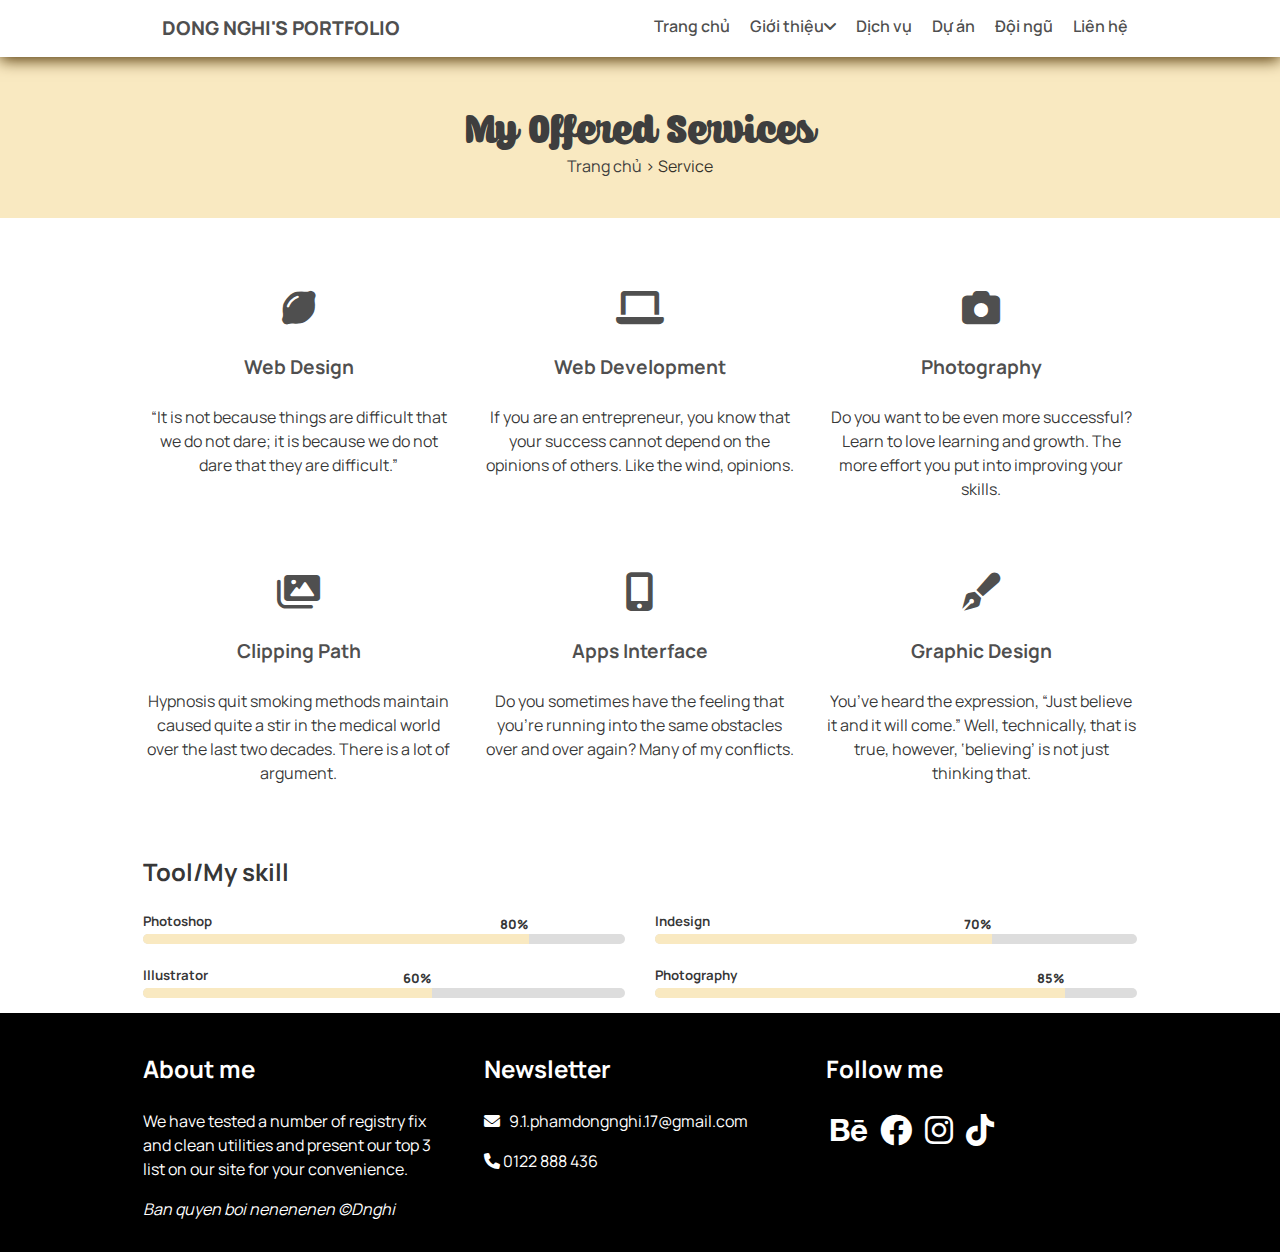
<file: service.html>
<!doctype html>
<html>
<head>
<meta charset="utf-8">
<meta name="viewport" content="width=device-width, initial-scale=1">
<title>Dni's Porfolio</title>
<link rel="icon" href="images/Asset 6@4x.png">
<link rel="stylesheet" href="css/MAIN-STYLE.css">
<link rel="stylesheet" href="css/all.css">
<link href="https://fonts.googleapis.com/css2?family=Material+Symbols+Outlined:wght@100&icon_names=favorite,home,search,settings" rel="stylesheet" />
<link rel="stylesheet" href="https://cdnjs.cloudflare.com/ajax/libs/font-awesome/6.0.0-beta3/css/all.min.css">
</head>
<nav class="box-shadow-example text-menu ">
  <div class="container"> <a href="index.html" class="nav-brand">DONG NGHI'S PORTFOLIO</a>
    <button type="button" class="btn-toggle" style="font-size: 20px"> &#9776; 
    <!--<span class="fa-solid fa-bars fa-lg"></span>--> 
    
    </button>
    <div id="menu">
      <ul>
        <li><a href="index.html">Trang chủ</a></li>
        <li><a href="#" id="btn-dropdown">Giới thiệu<span class="fa-solid fa-angle-down"></span></a>
          <ul id="dropdown-menu">
            <li><a href="about.html#cv">My CV</a></li>
            <li><a href="about.html#skill">My skill</a></li>
          <!--  <li><a href="about.html#test">Cảm nhận</a></li>-->
          </ul>
        </li>
        <li><a href="service.html">Dịch vụ</a></li>
        <li><a href="project.html">Dự án</a></li>
        <li><a href="myteam.html">Đội ngũ</a></li>
        <li><a href="contact.html"> Liên hệ </a></li>
      </ul>
    </div>
  </div>
</nav>
	<body>
		<section class="td-trang">
	<div class="text-center">
	<h1>My Offered Services</h1>
		<p><a href="index.html" class="text-1 ">Trang chủ</a> &gt; Service</p>
	</div>
</section>
		<section id="services">
  <div class="container ">
    <div class="row ">
      <div class="col-12 col-md-12 col-lg-7 mx-auto text-center ">
      
        <!--<h4>At about this time of year, some months after New Year’s resolutions have been made and kept, or made and neglected.</h4>-->
      </div>
    </div>
    <div class="row text-center">
      <div class="col-12 col-md-6 col-lg-4">
        <h4><a href="#"> <i class="fa-solid fa-lemon fa-2x"></i><br>
          <br>
          Web Design</a></h4>
        <p> “It is not because things are difficult that we do not dare; it is because we do not dare that they are difficult.”</p>
      </div>
      <div class="col-12 col-md-6 col-lg-4">
        <h4><a href=""><i class="fa-solid fa-laptop fa-2x"></i><br>
          <br>
          Web Development</a></h4>
        <p>If you are an entrepreneur, you know that your success cannot depend on the opinions of others. Like the wind, opinions.</p>
      </div>
      <div class="col-12 col-md-6 col-lg-4">
        <h4><a href="#"><i class="fa-solid fa-camera fa-2x "></i><br>
          <br>
          Photography</a></h4>
        <p>Do you want to be even more successful? Learn to love learning and growth. The more effort you put into improving your skills.</p>
      </div>
      <div class="col-12 col-md-6 col-lg-4">
        <h4><a href="#"><i class="fa-solid fa-images fa-2x"></i><br>
          <br>
          Clipping Path</a></h4>
        <p>Hypnosis quit smoking methods maintain caused quite a stir in the medical world over the last two decades. There is a lot of argument.</p>
      </div>
      <div class="col-12 col-md-6 col-lg-4">
        <h4><a href="#"><i class="fa-solid fa-mobile-screen-button fa-2x"></i><br>
          <br>
          Apps Interface</a></h4>
        <p>Do you sometimes have the feeling that you’re running into the same obstacles over and over again? Many of my conflicts.</p>
      </div>
      <div class="col-12 col-md-6 col-lg-4">
        <h4><a href="#"><i class="fa-solid fa-pen-fancy fa-2x"></i><br>
          <br>
          Graphic Design</a></h4>
        <p>You’ve heard the expression, “Just believe it and it will come.” Well, technically, that is true, however, ‘believing’ is not just thinking that.</p>
      </div>
    </div>
  </div>
</section>
		<div class="container">
	<div class="row align-item-end">
	<div class="col-12 col-md-6">
	<h3>Tool/My skill</h3>
<h5 class="mb-1">Photoshop</h5>	
	<div class="progress-bar">
		<div class="bg-primary-5 progress" style="width:80%">
		<span>80%</span>
		</div>
		</div>
<h5 class="mb-1">Illustrator</h5>	
	<div class="progress-bar">
		<div class="bg-primary-5 progress" style="width:60%">
		<span>60%</span>
		</div>
		</div>	
		</div>
	
	<div class="col-12 col-md-6">
<h5 class="mb-1">Indesign</h5>	
	<div class="progress-bar">
		<div class="bg-primary-5 progress" style="width:70%">
		<span>70%</span>
		</div>
		</div>
<h5 class="mb-1">Photography</h5>	
	<div class="progress-bar">
		<div class="bg-primary-5 progress" style="width:85%">
		<span>85%</span>
		</div>
		</div>	
		</div>
	</div>
	</div>
<footer class="bg-primary-6 text-light-white">
  <div class="container">
    <div class="row">
      <div class="col-12 col-md-6 col-lg-4">
        <h3>About me</h3>
        <p>We have tested a number of registry fix and clean utilities and present our top 3 list on our site for your convenience.</p>
        <p><i>Ban quyen boi nenenenen &copy;Dnghi</i></p>
      </div>
      <div class="col-12 col-md-6 col-lg-4">
        <h3>Newsletter</h3>
        <p><i class="fa-solid fa-envelope"></i> &nbsp; 9.1.phamdongnghi.17@gmail.com</p>
        <p><i class="fa-solid fa-phone"></i>&nbsp;0122 888 436</p>
      </div>
      <div class="col-12 col-md-6 col-lg-4">
        <h3>Follow me</h3>
	  <p class="ss-icon-1 ">
		  <a href="https://www.behance.net/gallery/214092505/D-an-Sem-1-B-NDTH-BOARDGAME-MPD" class="text-light-white"><i class="fa-brands fa-behance fa-2x"></i></a>
		  <a href="https://www.facebook.com/bix.pham" class="text-light-white"><i class="fa-brands fa-facebook fa-2x"></i></a>
			<a href="https://www.instagram.com/dgnii.mdih_/" class="text-light-white"><i class="fa-brands fa-instagram fa-2x"></i></a>
			<a href="https://www.tiktok.com/@dn.ngi?is_from_webapp=1&sender_device=pc" class="text-light-white"><i class="fa-brands fa-tiktok fa-2x"></i></a>
			
		</p>
		  
      </div>
    </div>
  </div>
		</footer>
	
	
	
	
	<script src="https://ajax.googleapis.com/ajax/libs/jquery/3.7.1/jquery.min.js"></script>
<script> 
$(document).ready(function(){
  $(".btn-toggle").click(function(){
    $("#menu").slideToggle("fast");
  });
		$("#btn-dropdown").click(function(){
    $("#dropdown-menu").slideToggle("fast");
  });
});
</script>
	</body>
</html>
</file>
<file: css/MAIN-STYLE.css>
@charset "utf-8";
/* CSS Document */
@import url('https://fonts.googleapis.com/css2?family=Literata:ital,opsz,wght@0,7..72,200..900;1,7..72,200..900&family=Manrope:wght@200..800&family=MonteCarlo&display=swap');
@import url("../fonts/stylesheet.css");
body
{
	background-color:rgba(255,255,255,1.00);
	color: rgba(0,0,0,0.8);
	font-family: "Manrope", Gotham, "Helvetica Neue", Helvetica, Arial, "sans-serif";
	font-size: 16px	;
	margin: 0
}
h1{	font-size: 2.5rem; 	}
h2{ font-size: 2rem}
h3{ font-size: 1.5rem}
h4{font-size: 1.2rem}
p{ line-height: 1.5rem}
h1{
	font-family: font-svn,"Literata",Cambria, "Hoefler Text", "Liberation Serif", Times, "Times New Roman", "serif";
	font-weight: 400;color: #3E3E3E}
/*---font--*/
.spaced-text {
            font-family:  font-svn, serif;
            font-size: 24px;
            /*font-weight: bold;*/
            color:rgba(62,62,62,1.00);
           /* background-color: #121212;*/
            padding: 20px;
            line-height: 1.5; /* Tăng khoảng cách giữa các dòng */
            /*text-align: center;*/
        }
a{ 
	color: rgba(0,0,0,0.7);
	text-decoration: none
}
a:hover{
	
	color:rgba(244,213,136,1.00);
/* background:rgba(0,0,0,1.00)*//* linear-gradient(0deg, rgba(34,193,195,1) 0%, rgba(154,233,95,1) 44%, rgba(253,187,45,1) 100%);*/
  /*-webkit-background-clip: text;
  -webkit-text-fill-color: transparent;*/
}
.font-dacbiet
{
	font-family: "MonteCarlo", cursive;
  	font-weight: 800;
	font-size: 2rem;
	
}
.font-quanquai
{
	font-family:SVN-Mutlu;
}
.font-noel
{
	    font-family: 'Merry Christmas Star';
}
.font-sushi
{
	    font-family: 'Asian Food';
	font-size: 3rem
}
.ss-icon i { margin: 10px}
.ss-icon-1 i { margin: 5px}

/*---- color style----------*/
.bg-primary-5 { background-color:rgba(249,233,193,1.00)}
.bg-primary-6{background-color: rgba(0,0,0,1.00)}
.bg-primary-7{
	background-color:rgba(244,213,136,1.00);
	width: 100%;
	padding: 0;
	margin: 0;
			
}
.text-menu{ font-weight: 600}
.text{margin-top: 150px;}

.text-primary{ color:rgba(150,71,0,1.00)}
/*a.text-primary:hover{ color: hotpink}*/
.text-light{ color: #eeeeee }
.text-light-white{color: white}
.text-dark {color:rgba(244,213,136,1.00)}
.text-1{color:rgba(62,62,62,1.00) }
/*--- style cho button - nut mau chinh----*/
.btn-primary
{
	background-color:rgba(244,213,136,1.00);
	color: white;
	text-decoration: none;
	padding:10px 40px ;
	cursor: pointer;
	text-transform:uppercase;
	font-weight: 600;
	
}
.btn:hover { 
color: white;
background: linear-gradient(0deg, rgba(34,193,195,1) 0%, rgba(154,233,95,1) 44%, rgba(253,187,45,1) 100%);
text-decoration: none;
}
.color-gra{background:linear-gradient(0deg, rgba(34,193,195,1) 0%, rgba(154,233,95,1) 44%, rgba(253,187,45,1) 100%) }

/*--- ----he thong luoi phone - mobile first phone truoc--------------*/
*{ box-sizing: border-box}
.col-1 { width: 8.33333%}
.col-2 { width: 16.66667%}
.col-3 { width: 25%}
.col-4 { width: 33.33333%}
.col-5 { width:  41.66667%}
.col-6 { width:  50%}
.col-7 { width:  58.33333%}
.col-8 { width:  66.66667%}
.col-9 { width: 75%}
.col-10 { width:  83.33333%}
.col-11 { width:  91.66667%}
.col-12 { width: 100%}
/*-- he thong 12 cột medium cho thiết bị loại trung (tablet) ipad*/
@media (min-width:600px)
{
	.col-md-1 { width: 8.33333%}
.col-md-2 { width: 16.66667%}
.col-md-3 { width: 25%}
.col-md-4 { width: 33.33333%}
.col-md-5 { width:  41.66667%}
.col-md-6 { width:  50%}
.col-md-7 { width:  58.33333%}
.col-md-8 { width:  66.66667%}
.col-md-9 { width: 75%}
.col-md-10 { width:  83.33333%}
.col-md-11 { width:  91.66667%}
.col-md-12 { width: 100%}
}
/*-- hệ thống cột lớn large cho thiết bị từ 1000px trở lên ( pc)*/
@media (min-width:1000px)
{
	.col-lg-1 { width: 8.33333%}
.col-lg-2 { width: 16.66667%}
.col-lg-3 { width: 25%}
.col-lg-4 { width: 33.33333%}
.col-lg-5 { width:  41.66667%}
.col-lg-6 { width:  50%}
.col-lg-7 { width:  58.33333%}
.col-lg-8 { width:  66.66667%}
.col-lg-9 { width: 75%}
.col-lg-10 { width:  83.33333%}
.col-lg-11 { width:  91.66667%}
.col-lg-12 { width: 100%}
	
}
[class*="col-"]
{
	border:1px /*solid*/;
	padding: 15px
}

.row
{
	display: flex;
	flex-wrap: wrap
}
.container{	width: 100%;  }
@media (min-width:600px)
{
	.container
	{	
		width: 80%;
		margin: auto/* lệnh này đẩy box 80% này vào giữa*/
	}
}
.img-100
{
	max-width: 100%;
	height: auto
}
.text-center{ text-align: center}
/*-------- spacing style -------*/
.mx-auto{ margin-left:auto; margin-right: auto}
.mt-1{ margin-top: 4px}
.mt-2{ margin-top: 8px}
.mt-3{ margin-top: 12px}
.mt-4{ margin-top: 16px}
.mt-5{ margin-top: 24px}
.mt-6{ margin-top: 72px}
/*------------------*/
.mb-1{ margin-bottom: 4px}
.mb-2{ margin-bottom: 8px}
.mb-3{ margin-bottom: 12px}
.mb-4{ margin-bottom: 16px}
.mb-5{ margin-bottom: 24px}
.mb-6{ margin-bottom: 72px}
/*---------*/
.mb-11{ margin-bottom: -4px}
.mb-22{ margin-bottom: -8px}
.mb-33{ margin-bottom: -12px}
.mb-44{ margin-bottom: -16px}
.mb-55{ margin-bottom: -24px}
.mb-66{ margin-bottom: -72px}
/*-----*/
.ml-1{margin-left:4px }
.ml-2{margin-left:8px }
.ml-3{margin-left:12px }
.ml-4{margin-left:16px }
.ml-5{margin-left:24px }
.ml-6{margin-left:72px }
/*---------*/
.mr-1{margin-right: 4px}
.mr-1{margin-right: 8px}
.mr-1{margin-right: 12px}
.mr-1{margin-right: 16px}
.mr-1{margin-right: 24px}
.mr-1{margin-right: 72px}
/*---style-cho-navbat--*/
nav{
	padding: 10px 0;
margin-top: -5px
}
.btn-toggle{position: absolute;
			right: 0;
}
nav .container{padding: 10px;
	border:1px; 
	position: relative;
}
nav .nav-brand{
	font-size: 1.2rem; 
	font-weight: 900;
	margin-left: 20px;
	margin-top: 5px
}
nav .btn-toggle
{
	padding: 7px;
	right: 5px;
	top: 0;
	cursor: pointer;
	background:white;
	color:black;
	border:1px ;
	font-size: 1.2rem;
	font-weight: bold;
}


#menu{margin-top: 0px;
	

}
#menu ul
{
	list-style: none;
	margin: 0;
	padding: 0;
	
	
}

#menu ul li{ position: relative} 
#menu ul li a
{ 
	padding: 5px 10px;
	display: block;
	border-bottom: 1px;
}
#menu{display: none}
#dropdown-menu a{margin-left: 20px}
#dropdown-menu {display: none}
@media(min-width:992px)
{
	#menu{ display: block!important}
	nav .btn-toggle{display: none}
	nav .container, #menu ul
	{
		display: flex;
		justify-content: space-between;
		align-items: flex-start;
}
#menu ul li a{border: none}
#dropdown-menu{
position: absolute; top: 100%; left: 0; flex-direction: column;
width: 200px; background: white;
	justify-content: flex-start;
	align-items: flex-start;
	text-align: left
}
nav #dropdown-menu{display: none}
	#dropdown-menu a{margin-left:0px }
}
/*------- day cac thanh pham trong 1 flex theo chieu doc*/
.align-item-center{ align-items: center}
.align-item-end{ align-items: flex-end}
/*------- day cac thanh pha trong 1 flex theo chieu ngang*/
.justify-center{ justify-content: center}
.justify-end{ justify-content: flex-end}
.justify-between{ justify-content: space-between}
.flex-row-reverse{ flex-direction: row-reverse}
/*-------- spacing style padding-------*/
.p-0{ padding: 0}
.px-40{ padding: 0 40px}
.py-40{ padding: 40px 0}
.text-right{ text-align: right}
/*----shadow--*/
.box-shadow-example {
   background-color:rgba(255,255,255,1.00);
padding: 5px;
    box-shadow: 0px 3px 15px;
	color: rgba(81,53,4,1.00);
	/* Đổ bóng */
	position: relative; /* Đảm bảo phần tử có thể sử dụng z-index */
  z-index: 2; /* Đặt z-index cao để thanh menu nằm trên nền */
  }
/*hieu-ung-chay-*/
.slider {
    position: relative;
    width: 100%;
    height: 30vh;
    overflow: hidden; /* Giới hạn vùng hiển thị */
    background-color:rgba(255,255,255,1.00); /* Màu nền */
}
.image-track {
    display: flex;
    position: absolute;
    width: calc(40% * 6); /* Số hình ảnh nhân với 100% */
    animation: scroll 5s linear infinite; /* Tạo hiệu ứng di chuyển */
}

.image-track img {
    width: 100%; /* Mỗi hình ảnh chiếm 100% chiều rộng khung nhìn */
    height: auto;
}

@keyframes scroll {
    0% {
        transform: translateX(0); /* Bắt đầu từ vị trí ban đầu */
    }
    100% {
        transform: translateX(-50%); /* Dịch chuyển hết chiều rộng khung nhìn */
    }
}

/*tieude-trang*/
.td-trang{ max-height: 200px;
	padding: 40px 0;
	background:rgba(249,233,193,1.00);
	display: flex;
	justify-content: center;
	align-items: center;	
}
.td-trang h1, .td-trang p{ margin: 0}
/*-----*/
.progress-bar{
	width: 100%; height: 10px;
	background: #ddd;
	border-radius: 10px
}
.progress{
	height: 100%;
	border-radius: 10px 0 0 10px;
	position: relative
}
.progress span{
	font-size: 0.8rem;
	position: absolute; right: 0;
	top: -19px;
	font-weight: 800
}
#project img{
	/*height: 250px;*/
	transition: all 0.5s
	
}
#project img:hover{
	transform: scale(1.2) /*rotate(5deg)*/
}
/*------*/
	button {
  background-color: #4169E1; /* Màu xanh lam tương tự */
  color: white;
  border: none; /* Ẩn viền */
  padding: 15px 32px; /* Khoảng cách bên trong nút */
  text-align: center; /* Căn giữa chữ */
  text-decoration: none; /* Bỏ gạch chân */
  display: inline-block; /* Hiển thị như một khối nội tuyến */
  font-size: 16px; /* Kích thước chữ */
  cursor: pointer; /* Thay đổi con trỏ chuột khi di chuột qua */
}
/* Tab điều hướng */
.tab-buttons { display: flex; 
	flex-wrap: wrap;
  justify-content: center;
  align-items: center;
  margin: 0; 
	gap: 15px
}

.tab-buttons button {
	justify-content: center;
	background-color: transparent;
border: none;
  color: black;
padding: 10px 20px;
  cursor: pointer;
  font-weight: bold;
border-radius: 5px;
  transition: background 0.3s;
}
.tab-buttons button:hover,
.tab-buttons button .active {
  background-color: #ffc107;
}

/* Nội dung tab */
.tab-content {
  display: none;
 /*grid-template-columns: repeat(auto-fit, minmax(250px, 1fr))*/
  gap: 20px;
 padding: 20px 50px;
}

.tab-content.active {
  display: grid;
}

.project-item {
  position: relative;
  overflow: hidden;
  border-radius: 10px;
}

.project-item img {
  width: 100%;
  display: block;
  transition: transform 0.5s ease;
}

.project-item:hover img {
  transform: scale(1.1);
}
.my-hobbies {
  background-color:rgba(249,233,193,1.00); /* Màu xanh lá cây */
  color: white;
  text-align: center;
  padding: 15px;
  width: 100%;
}
* {
  box-sizing: border-box;
}

body-1 {
  margin: 0;
  font-family: Arial, Helvetica, sans-serif;
}

.header-1 {
  text-align: center;
  padding: 32px;
}

.row-1 {
  display: -ms-flexbox; /* IE 10 */
  display: flex;
  -ms-flex-wrap: wrap; /* IE 10 */
  flex-wrap: wrap;
  padding: 0 4px;
}

/* Create two equal columns that sits next to each other */
.column {
  -ms-flex: 50%; /* IE 10 */
  flex: 50%;
  padding: 0 4px;
}

.column img {
  margin-top: 8px;
  vertical-align: middle;
}

/* Style the buttons */
.btn-1 {
  border: none;
  outline: none;
  padding: 10px 16px;
  background-color: #f1f1f1;
  cursor: pointer;
  font-size: 18px;
}

.btn-1:hover {
  background-color: #ddd;
}

.btn-1.active-1 {
  background-color: #666;
  color: white;
}
html {
    scroll-behavior:smooth;
}
</file>
